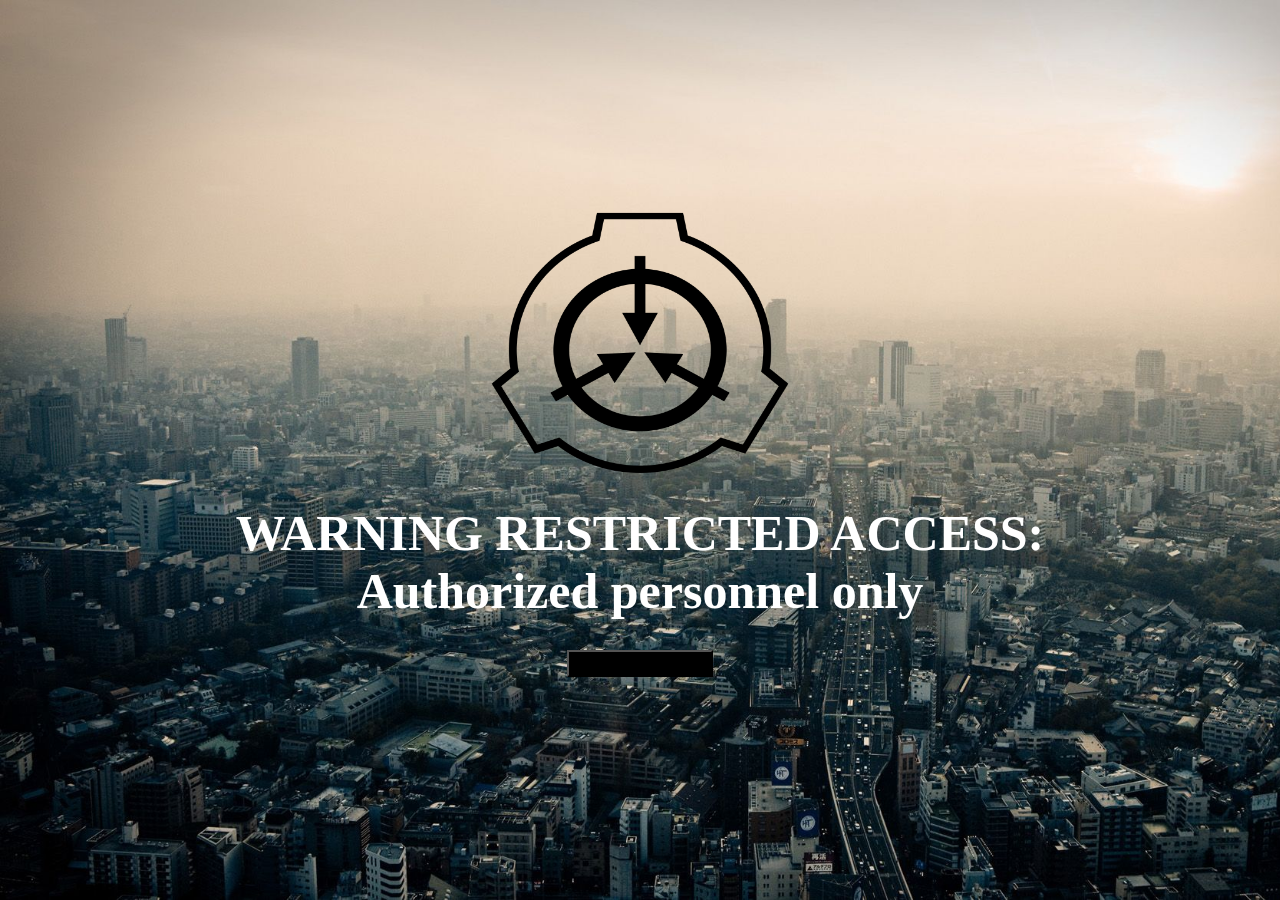
<file: index.html>
<!DOCTYPE html>
<html lang="en">
  <head>
    <meta charset="utf-8" />
    <meta name="viewport" content="width=device-width, initial-scale=1" />
    <title>SCP Foundation</title>
    <link
      href="https://cdn.jsdelivr.net/npm/bootstrap@5.2.0/dist/css/bootstrap.min.css"
      rel="stylesheet"
      integrity="sha384-gH2yIJqKdNHPEq0n4Mqa/HGKIhSkIHeL5AyhkYV8i59U5AR6csBvApHHNl/vI1Bx"
      crossorigin="anonymous"
    />
    <link rel="stylesheet" href="index.css" />
  </head>
  <body>
    <div>
      <div id="box-2">
        <img
          data-aos="fade"
          data-aos-duration="2500"
          data-aos-delay="700"
          id="logoimage1"
          class="img-fluid disablehover"
          src="assets/img/SCP_Foundation_(emblem).svg.png"
          width="298"
          height="300"
          alt="SCP Foundation"
        />
        <h1
          data-aos="fade"
          data-aos-duration="2000"
          data-aos-delay="1300"
          id="heading-1"
        >
          WARNING RESTRICTED ACCESS:<br />
        </h1>
        <h1
          data-aos="fade"
          data-aos-duration="2000"
          data-aos-delay="1300"
          id="heading-2"
        >
          Authorized personnel only<br />
        </h1>
        <a href="database.html"
          ><button
            class="etn-btn"
            id="button1"
            type="button"
            data-aos="fade"
            data-aos-duration="2500"
            data-aos-delay="2000"
          >
            <span><strong>Unlock Access</strong></span>
          </button></a
        >
      </div>
    </div>
    <script
      src="https://cdn.jsdelivr.net/npm/bootstrap@5.2.0/dist/js/bootstrap.bundle.min.js"
      integrity="sha384-A3rJD856KowSb7dwlZdYEkO39Gagi7vIsF0jrRAoQmDKKtQBHUuLZ9AsSv4jD4Xa"
      crossorigin="anonymous"
    ></script>
    <script src="index.js"></script>
  </body>
</html>
</file>
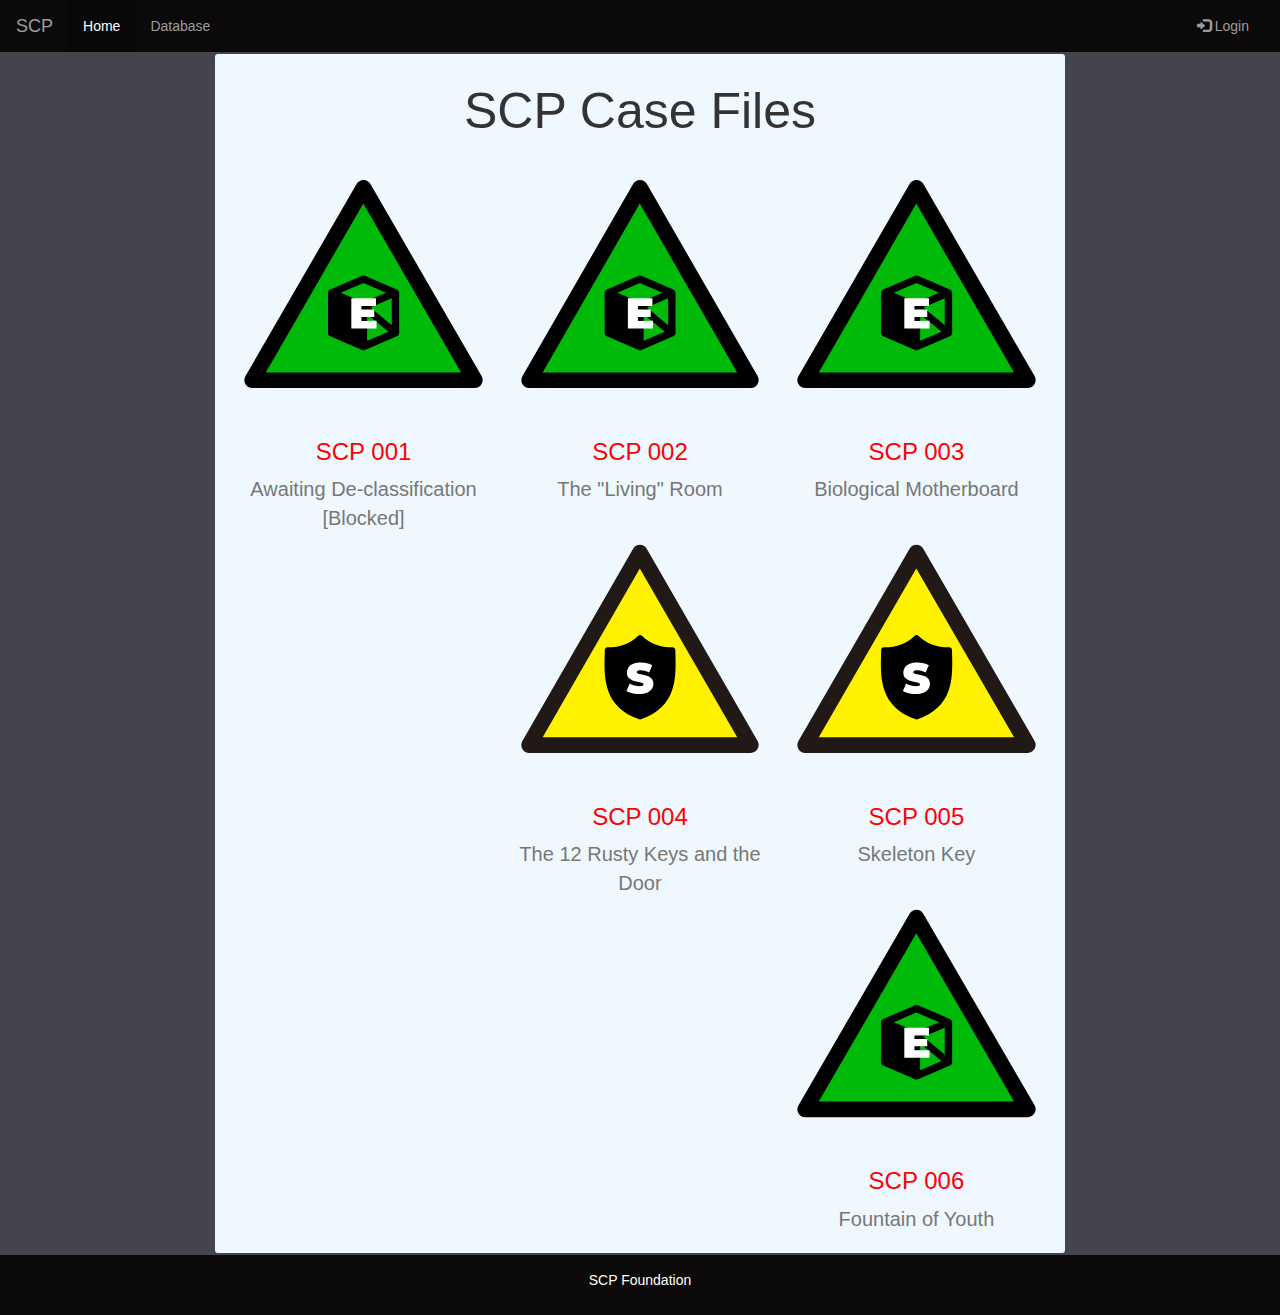
<file: database.html>
<!DOCTYPE html>
<html lang="en">
  <head>
    <meta charset="utf-8" />
    <meta name="viewport" content="width=device-width, initial-scale=1" />
    <link
      rel="stylesheet"
      href="https://maxcdn.bootstrapcdn.com/bootstrap/3.4.1/css/bootstrap.min.css"
    />

    <link rel="stylesheet" href="css/style.css" />
    <title>Database - SCP Foundation</title>
  </head>
  <body>
    <nav class="navbar navbar-inverse">
      <div class="container-fluid">
        <div class="navbar-header">
          <button
            type="button"
            class="navbar-toggle"
            data-toggle="collapse"
            data-target="#myNavbar"
            type=""
            title="Toggle navigation"
          >
            <span class="icon-bar"></span>
            <span class="icon-bar"></span>
            <span class="icon-bar"></span>
          </button>
          <a class="navbar-brand" href="#">SCP</a>
        </div>
        <div class="collapse navbar-collapse" id="myNavbar">
          <ul class="nav navbar-nav">
            <li class="active"><a href="#">Home</a></li>
            <li>
              <a
                href="database.html"
                class="dropdown-toggle"
                data-toggle="dropdown"
                >Database</a
              >
              <ul class="dropdown-menu ddm">
                <li><a href="database.html">Database</a></li>
                <li><a href="#">scp-001</a></li>
                <li><a href="scp-002.html">scp-002</a></li>
                <li><a href="scp-003.html">scp-003</a></li>
                <li><a href="scp-004.html">scp-004</a></li>
                <li><a href="scp-005.html">scp-005</a></li>
                <li><a href="scp-006.html">scp-006</a></li>
              </ul>
            </li>
          </ul>
          <ul class="nav navbar-nav navbar-right">
            <li>
              <a href="#"
                ><span class="glyphicon glyphicon-log-in"></span> Login</a
              >
            </li>
          </ul>
        </div>
      </div>
    </nav>

    <div class="container-fluid text-center">
      <div class="row content">
        <div class="col-sm-2 sidenav hidden-xs"></div>
        <div class="col-sm-8 text-center">
          <h1 class="text-center casefile">SCP Case Files</h1>

          <div class="col-md-6 col-lg-4">
            <div class="card border-0">
              <a href="#"
                ><img
                  class="card-img-top scale-on-hover"
                  src="images/euclid.svg"
                  alt="euclid"
              /></a>
              <div class="card-body">
                <h3><a href="#">SCP 001</a></h3>
                <p class="text-muted card-text">
                  Awaiting De-classification [Blocked]
                </p>
              </div>
            </div>
          </div>
          <div class="col-md-6 col-lg-4">
            <div class="card border-0">
              <a href="scp-002.html"
                ><img
                  class="card-img-top scale-on-hover"
                  src="images/euclid.svg"
                  alt="euclid"
              /></a>
              <div class="card-body">
                <h3><a href="scp-002.html">SCP 002</a></h3>
                <p class="text-muted card-text">The "Living" Room</p>
              </div>
            </div>
          </div>
          <div class="col-md-6 col-lg-4">
            <div class="card border-0">
              <a href="scp-003.html"
                ><img
                  class="card-img-top scale-on-hover"
                  src="images/euclid.svg"
                  alt="euclid"
              /></a>
              <div class="card-body">
                <h3><a href="scp-003.html">SCP 003</a></h3>
                <p class="text-muted card-text">Biological Motherboard</p>
              </div>
            </div>
          </div>
          <div class="col-md-6 col-lg-4">
            <div class="card border-0">
              <a href="scp-004.html"
                ><img
                  class="card-img-top scale-on-hover"
                  src="images/safe.svg"
                  alt="Safe"
              /></a>
              <div class="card-body">
                <h3><a href="scp-004.html">SCP 004</a></h3>
                <p class="text-muted card-text">
                  The 12 Rusty Keys and the Door
                </p>
              </div>
            </div>
          </div>
          <div class="col-md-6 col-lg-4">
            <div class="card border-0">
              <a href="scp-005.html"
                ><img
                  class="card-img-top scale-on-hover"
                  src="images/safe.svg"
                  alt="Safe"
              /></a>
              <div class="card-body">
                <h3><a href="scp-005.html">SCP 005</a></h3>
                <p class="text-muted card-text">Skeleton Key</p>
              </div>
            </div>
          </div>
          <div class="col-md-6 col-lg-4">
            <div class="card border-0">
              <a href="scp-006.html"
                ><img
                  class="card-img-top scale-on-hover"
                  src="images/euclid.svg"
                  alt="euclid"
              /></a>
              <div class="card-body">
                <h3><a href="scp-006.html">SCP 006</a></h3>
                <p class="text-muted card-text">Fountain of Youth</p>
              </div>
            </div>
          </div>
        </div>

        <div class="col-sm-2 sidenav hidden-xs sidetext"></div>
      </div>
    </div>

    <footer class="container-fluid text-center">
      <p>SCP Foundation</p>
    </footer>
    <script src="https://ajax.googleapis.com/ajax/libs/jquery/3.6.0/jquery.min.js"></script>
    <script src="https://maxcdn.bootstrapcdn.com/bootstrap/3.4.1/js/bootstrap.min.js"></script>
  </body>
</html>
</file>
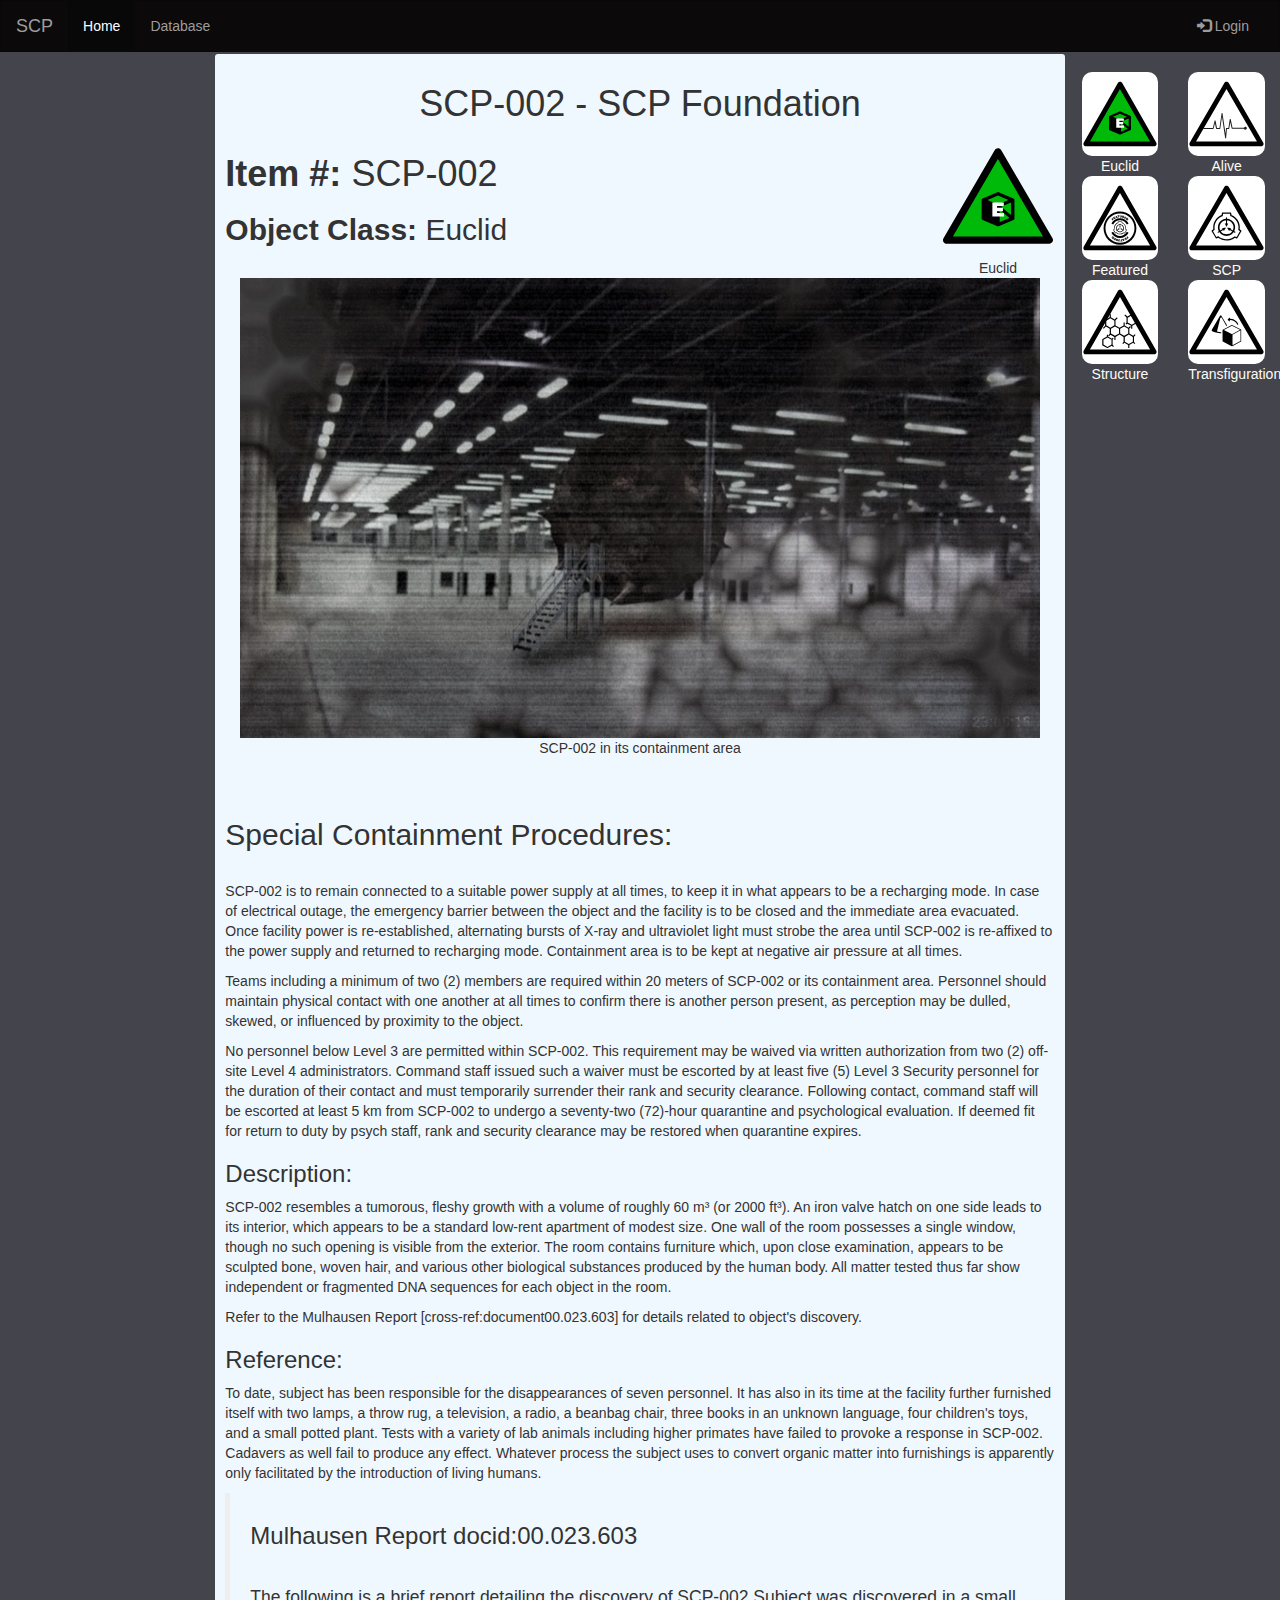
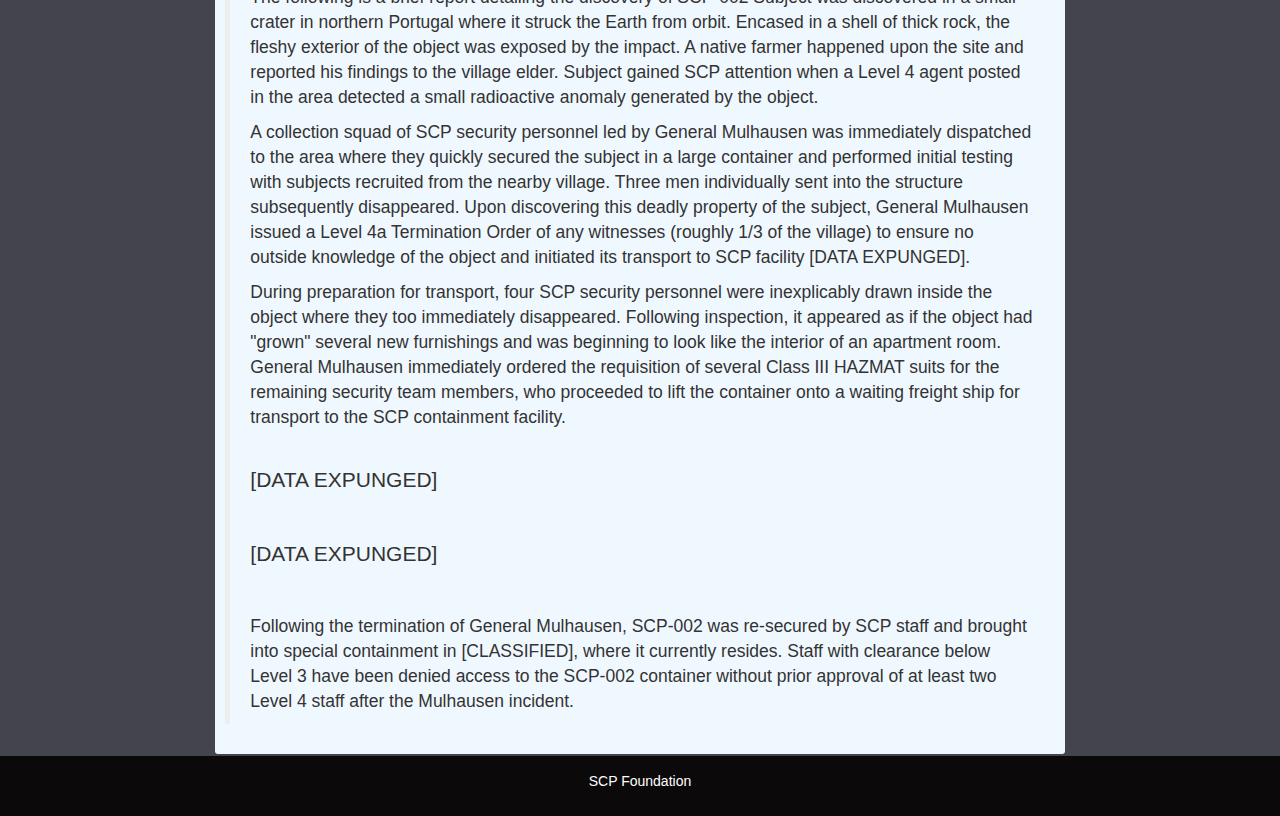
<file: scp-002.html>
<!DOCTYPE html>
<html lang="en">
  <head>
    <meta charset="utf-8" />
    <meta name="viewport" content="width=device-width, initial-scale=1" />

    <link
      rel="stylesheet"
      href="https://maxcdn.bootstrapcdn.com/bootstrap/3.4.1/css/bootstrap.min.css"
    />

    <link rel="stylesheet" href="css/style.css" />
    <title>SCP-002 - SCP Foundation</title>
  </head>
  <body>
    <nav class="navbar navbar-inverse">
      <div class="container-fluid">
        <div class="navbar-header">
          <button
            type="button"
            class="navbar-toggle"
            data-toggle="collapse"
            data-target="#myNavbar"
            type=""
            title="Toggle navigation"
          >
            <span class="icon-bar"></span>
            <span class="icon-bar"></span>
            <span class="icon-bar"></span>
          </button>
          <a class="navbar-brand" href="#">SCP</a>
        </div>
        <div class="collapse navbar-collapse" id="myNavbar">
          <ul class="nav navbar-nav">
            <li class="active"><a href="#">Home</a></li>
            <li>
              <a
                href="database.html"
                class="dropdown-toggle"
                data-toggle="dropdown"
                >Database</a
              >
              <ul class="dropdown-menu ddm">
                <li><a href="database.html">Database</a></li>
                <li><a href="#">scp-001</a></li>
                <li><a href="scp-002.html">scp-002</a></li>
                <li><a href="scp-003.html">scp-003</a></li>
                <li><a href="scp-004.html">scp-004</a></li>
                <li><a href="scp-005.html">scp-005</a></li>
                <li><a href="scp-006.html">scp-006</a></li>
              </ul>
            </li>
          </ul>
          <ul class="nav navbar-nav navbar-right">
            <li>
              <a href="#"
                ><span class="glyphicon glyphicon-log-in"></span> Login</a
              >
            </li>
          </ul>
        </div>
      </div>
    </nav>

    <div class="container-fluid text-center">
      <div class="row content">
        <div class="col-sm-2 sidenav hidden-xs"></div>
        <div class="col-sm-8 text-left">
          <h1 class="text-center">SCP-002 - SCP Foundation</h1>
          <div class="row">
            <div class="col-12 col-md-10">
              <h1><b>Item #: </b>SCP-002</h1>
              <h2><b>Object Class: </b>Euclid</h2>
            </div>
            <div class="col-6 col-md-2 text-center hidden-xs">
              <img
                src="images/euclid.svg"
                alt="Euclid"
                class="rounded float-sm-end"
              />Euclid
            </div>
          </div>

          <figure class="figure">
            <img
              src="images/800px-SCP002.jpg"
              alt="SCP-002"
              class="img-responsive center-block"
            />
            <figcaption class="figure-caption">
              SCP-002 in its containment area
            </figcaption>
          </figure>
          <br />
          <br />
          <h2>Special Containment Procedures:</h2>
          <br />
          <p>
            SCP-002 is to remain connected to a suitable power supply at all
            times, to keep it in what appears to be a recharging mode. In case
            of electrical outage, the emergency barrier between the object and
            the facility is to be closed and the immediate area evacuated. Once
            facility power is re-established, alternating bursts of X-ray and
            ultraviolet light must strobe the area until SCP-002 is re-affixed
            to the power supply and returned to recharging mode. Containment
            area is to be kept at negative air pressure at all times.
          </p>
          <p>
            Teams including a minimum of two (2) members are required within 20
            meters of SCP-002 or its containment area. Personnel should maintain
            physical contact with one another at all times to confirm there is
            another person present, as perception may be dulled, skewed, or
            influenced by proximity to the object.
          </p>
          <p>
            No personnel below Level 3 are permitted within SCP-002. This
            requirement may be waived via written authorization from two (2)
            off-site Level 4 administrators. Command staff issued such a waiver
            must be escorted by at least five (5) Level 3 Security personnel for
            the duration of their contact and must temporarily surrender their
            rank and security clearance. Following contact, command staff will
            be escorted at least 5 km from SCP-002 to undergo a seventy-two
            (72)-hour quarantine and psychological evaluation. If deemed fit for
            return to duty by psych staff, rank and security clearance may be
            restored when quarantine expires.
          </p>
          <h3>Description:</h3>
          <p>
            SCP-002 resembles a tumorous, fleshy growth with a volume of roughly
            60 m³ (or 2000 ft³). An iron valve hatch on one side leads to its
            interior, which appears to be a standard low-rent apartment of
            modest size. One wall of the room possesses a single window, though
            no such opening is visible from the exterior. The room contains
            furniture which, upon close examination, appears to be sculpted
            bone, woven hair, and various other biological substances produced
            by the human body. All matter tested thus far show independent or
            fragmented DNA sequences for each object in the room.
          </p>
          <p>
            Refer to the Mulhausen Report [cross-ref:document00.023.603] for
            details related to object's discovery.
          </p>
          <h3>Reference:</h3>
          <p>
            To date, subject has been responsible for the disappearances of
            seven personnel. It has also in its time at the facility further
            furnished itself with two lamps, a throw rug, a television, a radio,
            a beanbag chair, three books in an unknown language, four children's
            toys, and a small potted plant. Tests with a variety of lab animals
            including higher primates have failed to provoke a response in
            SCP-002. Cadavers as well fail to produce any effect. Whatever
            process the subject uses to convert organic matter into furnishings
            is apparently only facilitated by the introduction of living humans.
          </p>
          <blockquote class="blockquote bqbg">
            <h3 class="display-6">Mulhausen Report docid:00.023.603</h3>
            <br />
            <p>
              The following is a brief report detailing the discovery of SCP-002
              Subject was discovered in a small crater in northern Portugal
              where it struck the Earth from orbit. Encased in a shell of thick
              rock, the fleshy exterior of the object was exposed by the impact.
              A native farmer happened upon the site and reported his findings
              to the village elder. Subject gained SCP attention when a Level 4
              agent posted in the area detected a small radioactive anomaly
              generated by the object.
            </p>

            <p>
              A collection squad of SCP security personnel led by General
              Mulhausen was immediately dispatched to the area where they
              quickly secured the subject in a large container and performed
              initial testing with subjects recruited from the nearby village.
              Three men individually sent into the structure subsequently
              disappeared. Upon discovering this deadly property of the subject,
              General Mulhausen issued a Level 4a Termination Order of any
              witnesses (roughly 1/3 of the village) to ensure no outside
              knowledge of the object and initiated its transport to SCP
              facility [DATA EXPUNGED].
            </p>

            <p>
              During preparation for transport, four SCP security personnel were
              inexplicably drawn inside the object where they too immediately
              disappeared. Following inspection, it appeared as if the object
              had "grown" several new furnishings and was beginning to look like
              the interior of an apartment room. General Mulhausen immediately
              ordered the requisition of several Class III HAZMAT suits for the
              remaining security team members, who proceeded to lift the
              container onto a waiting freight ship for transport to the SCP
              containment facility.
            </p>
            <br />
            <p class="lead">[DATA EXPUNGED]</p>
            <br />
            <p class="lead">[DATA EXPUNGED]</p>
            <br />
            <p>
              Following the termination of General Mulhausen, SCP-002 was
              re-secured by SCP staff and brought into special containment in
              [CLASSIFIED], where it currently resides. Staff with clearance
              below Level 3 have been denied access to the SCP-002 container
              without prior approval of at least two Level 4 staff after the
              Mulhausen incident.
            </p>
          </blockquote>
        </div>
        <div class="col-sm-2 sidenav hidden-xs sidetext">
          <div class="row rowbg">
            <div class="col-md-6 col-6">
              <img
                src="images/euclid.svg"
                class="w-100 img-fluid"
                alt="euclid"
              />Euclid
            </div>
            <div class="col-md-6 col-6">
              <img
                src="images/alive.svg"
                alt="alive"
                class="w-100 img-fluid"
              />Alive
            </div>
          </div>
          <div class="row rowbg">
            <div class="col-md-6 col-6">
              <img
                src="images/featured.svg"
                alt="featured"
                class="w-100"
              />Featured
            </div>
            <div class="col-md-6 col-6">
              <img src="images/scp.svg" alt="scp" class="w-100" />SCP
            </div>
          </div>
          <div class="row rowbg">
            <div class="col-md-6 col-6">
              <img
                src="images/structure.svg"
                alt="structure"
                class="w-100"
              />Structure
            </div>
            <div class="col-md-6 col-6">
              <img
                src="images/transfiguration.svg"
                alt="transfiguration"
                class="w-100"
              />
              Transfiguration
            </div>
          </div>
        </div>
      </div>
    </div>
    <footer class="container-fluid text-center w-100">
      <p>SCP Foundation</p>
    </footer>
    <script src="https://ajax.googleapis.com/ajax/libs/jquery/3.6.0/jquery.min.js"></script>
    <script src="https://maxcdn.bootstrapcdn.com/bootstrap/3.4.1/js/bootstrap.min.js"></script>
  </body>
</html>
</file>
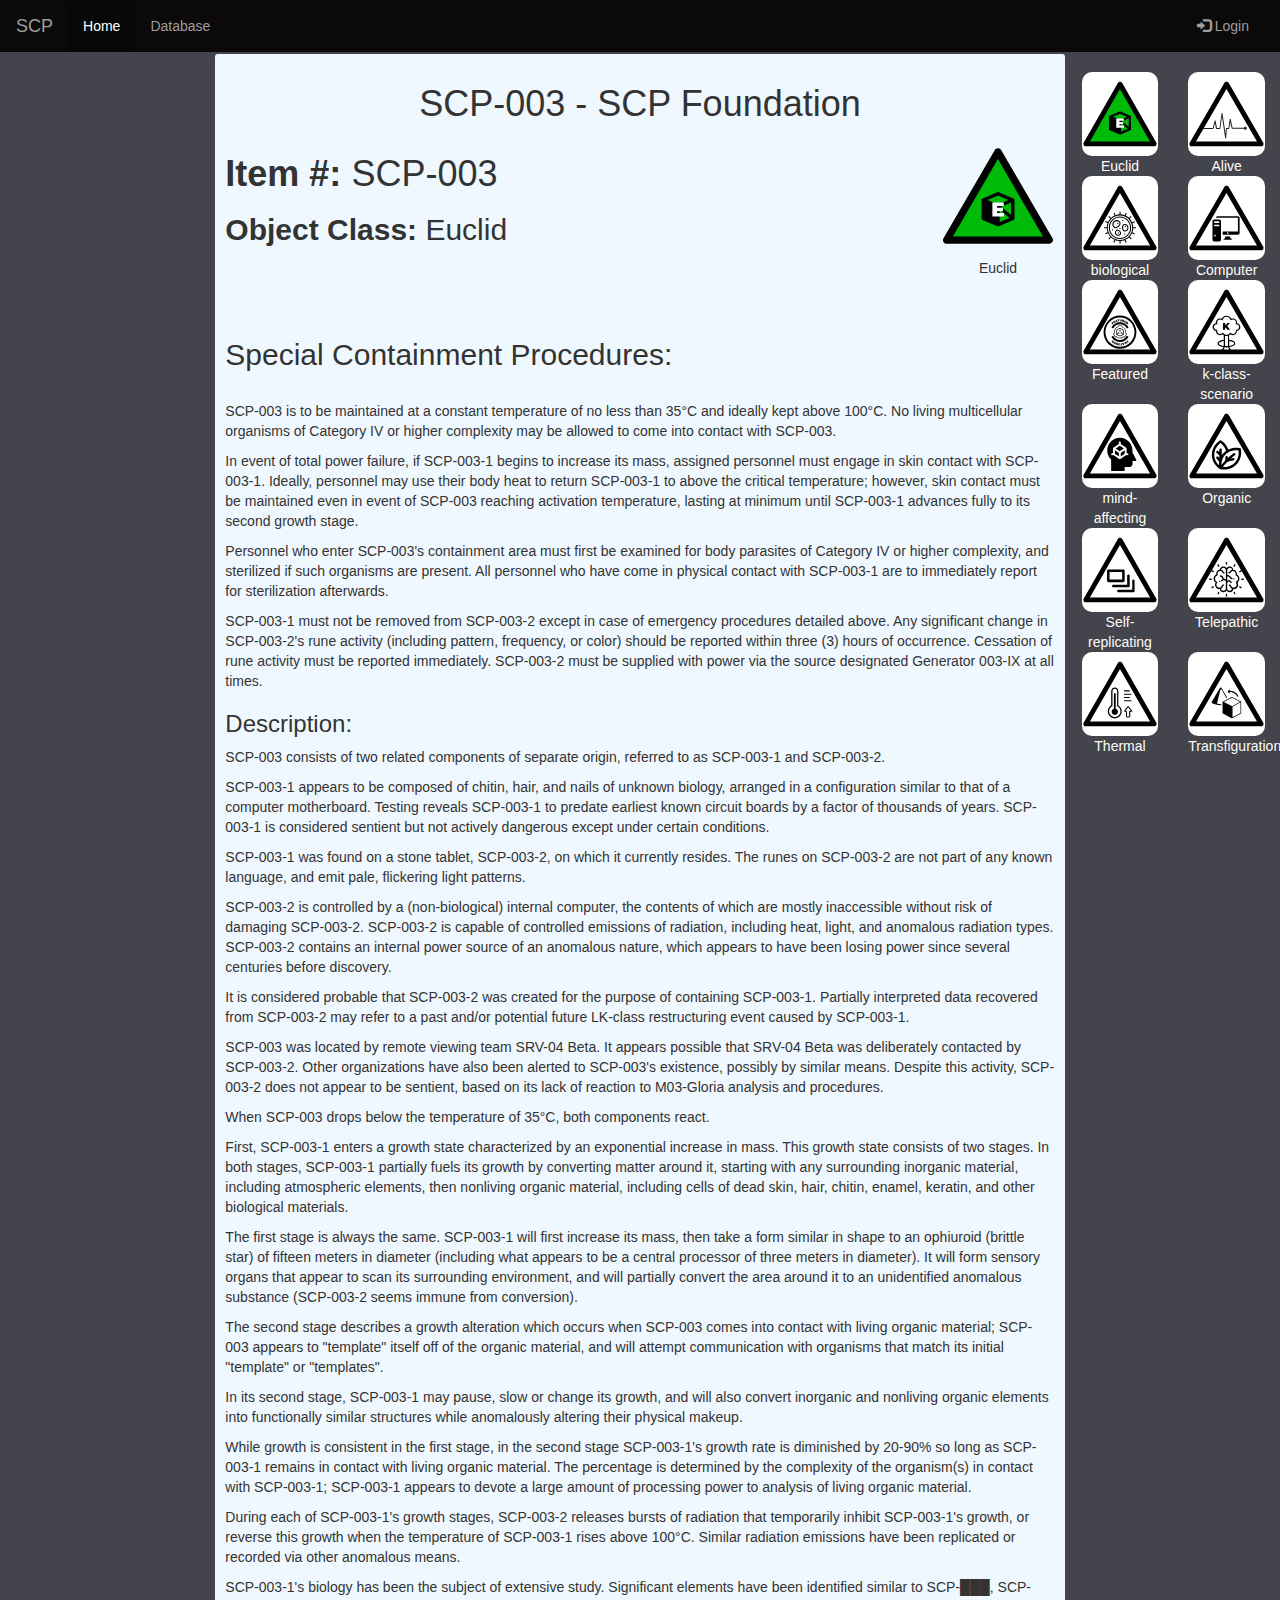
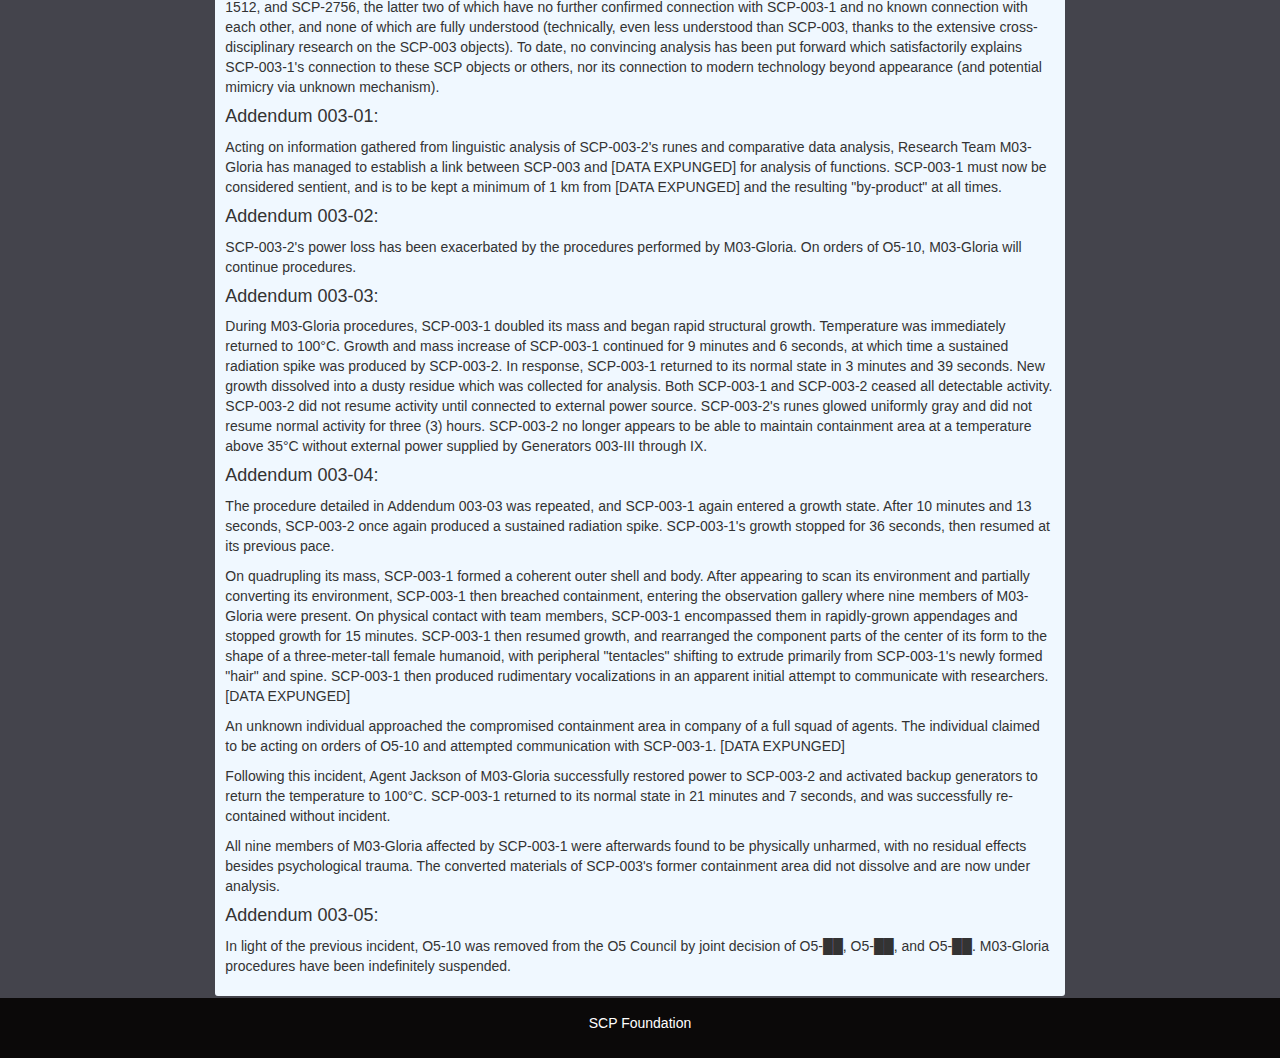
<file: scp-003.html>
<!DOCTYPE html>
<html lang="en">
  <head>
    <meta charset="utf-8" />
    <meta name="viewport" content="width=device-width, initial-scale=1" />

    <link
      rel="stylesheet"
      href="https://maxcdn.bootstrapcdn.com/bootstrap/3.4.1/css/bootstrap.min.css"
    />

    <link rel="stylesheet" href="css/style.css" />
    <title>SCP-003 - SCP Foundation</title>
  </head>
  <body>
    <nav class="navbar navbar-inverse">
      <div class="container-fluid">
        <div class="navbar-header">
          <button
            type="button"
            class="navbar-toggle"
            data-toggle="collapse"
            data-target="#myNavbar"
            type=""
            title="Toggle navigation"
          >
            <span class="icon-bar"></span>
            <span class="icon-bar"></span>
            <span class="icon-bar"></span>
          </button>
          <a class="navbar-brand" href="#">SCP</a>
        </div>
        <div class="collapse navbar-collapse" id="myNavbar">
          <ul class="nav navbar-nav">
            <li class="active"><a href="#">Home</a></li>
            <li>
              <a
                href="database.html"
                class="dropdown-toggle"
                data-toggle="dropdown"
                >Database</a
              >
              <ul class="dropdown-menu ddm">
                <li><a href="database.html">Database</a></li>
                <li><a href="#">scp-001</a></li>
                <li><a href="scp-002.html">scp-002</a></li>
                <li><a href="scp-003.html">scp-003</a></li>
                <li><a href="scp-004.html">scp-004</a></li>
                <li><a href="scp-005.html">scp-005</a></li>
                <li><a href="scp-006.html">scp-006</a></li>
              </ul>
            </li>
          </ul>
          <ul class="nav navbar-nav navbar-right">
            <li>
              <a href="#"
                ><span class="glyphicon glyphicon-log-in"></span> Login</a
              >
            </li>
          </ul>
        </div>
      </div>
    </nav>

    <div class="container-fluid text-center">
      <div class="row content">
        <div class="col-sm-2 sidenav hidden-xs"></div>
        <div class="col-sm-8 text-left">
          <h1 class="text-center">SCP-003 - SCP Foundation</h1>
          <div class="row">
            <div class="col-12 col-md-10">
              <h1><b>Item #: </b>SCP-003</h1>
              <h2><b>Object Class: </b>Euclid</h2>
            </div>
            <div class="col-6 col-md-2 text-center hidden-xs">
              <img
                src="images/euclid.svg"
                alt="euclid"
                class="rounded float-sm-end"
              />Euclid
            </div>
          </div>
          <br />
          <br />
          <h2>Special Containment Procedures:</h2>
          <br />
          <p>
            SCP-003 is to be maintained at a constant temperature of no less
            than 35°C and ideally kept above 100°C. No living multicellular
            organisms of Category IV or higher complexity may be allowed to come
            into contact with SCP-003.
          </p>
          <p>
            In event of total power failure, if SCP-003-1 begins to increase its
            mass, assigned personnel must engage in skin contact with SCP-003-1.
            Ideally, personnel may use their body heat to return SCP-003-1 to
            above the critical temperature; however, skin contact must be
            maintained even in event of SCP-003 reaching activation temperature,
            lasting at minimum until SCP-003-1 advances fully to its second
            growth stage.
          </p>
          <p>
            Personnel who enter SCP-003's containment area must first be
            examined for body parasites of Category IV or higher complexity, and
            sterilized if such organisms are present. All personnel who have
            come in physical contact with SCP-003-1 are to immediately report
            for sterilization afterwards.
          </p>
          <p>
            SCP-003-1 must not be removed from SCP-003-2 except in case of
            emergency procedures detailed above. Any significant change in
            SCP-003-2's rune activity (including pattern, frequency, or color)
            should be reported within three (3) hours of occurrence. Cessation
            of rune activity must be reported immediately. SCP-003-2 must be
            supplied with power via the source designated Generator 003-IX at
            all times.
          </p>
          <h3>Description:</h3>
          <p>
            SCP-003 consists of two related components of separate origin,
            referred to as SCP-003-1 and SCP-003-2.
          </p>
          <p>
            SCP-003-1 appears to be composed of chitin, hair, and nails of
            unknown biology, arranged in a configuration similar to that of a
            computer motherboard. Testing reveals SCP-003-1 to predate earliest
            known circuit boards by a factor of thousands of years. SCP-003-1 is
            considered sentient but not actively dangerous except under certain
            conditions.
          </p>
          <p>
            SCP-003-1 was found on a stone tablet, SCP-003-2, on which it
            currently resides. The runes on SCP-003-2 are not part of any known
            language, and emit pale, flickering light patterns.
          </p>
          <p>
            SCP-003-2 is controlled by a (non-biological) internal computer, the
            contents of which are mostly inaccessible without risk of damaging
            SCP-003-2. SCP-003-2 is capable of controlled emissions of
            radiation, including heat, light, and anomalous radiation types.
            SCP-003-2 contains an internal power source of an anomalous nature,
            which appears to have been losing power since several centuries
            before discovery.
          </p>
          <p>
            It is considered probable that SCP-003-2 was created for the purpose
            of containing SCP-003-1. Partially interpreted data recovered from
            SCP-003-2 may refer to a past and/or potential future LK-class
            restructuring event caused by SCP-003-1.
          </p>
          <p>
            SCP-003 was located by remote viewing team SRV-04 Beta. It appears
            possible that SRV-04 Beta was deliberately contacted by SCP-003-2.
            Other organizations have also been alerted to SCP-003's existence,
            possibly by similar means. Despite this activity, SCP-003-2 does not
            appear to be sentient, based on its lack of reaction to M03-Gloria
            analysis and procedures.
          </p>
          <p>
            When SCP-003 drops below the temperature of 35°C, both components
            react.
          </p>
          <p>
            First, SCP-003-1 enters a growth state characterized by an
            exponential increase in mass. This growth state consists of two
            stages. In both stages, SCP-003-1 partially fuels its growth by
            converting matter around it, starting with any surrounding inorganic
            material, including atmospheric elements, then nonliving organic
            material, including cells of dead skin, hair, chitin, enamel,
            keratin, and other biological materials.
          </p>
          <p>
            The first stage is always the same. SCP-003-1 will first increase
            its mass, then take a form similar in shape to an ophiuroid (brittle
            star) of fifteen meters in diameter (including what appears to be a
            central processor of three meters in diameter). It will form sensory
            organs that appear to scan its surrounding environment, and will
            partially convert the area around it to an unidentified anomalous
            substance (SCP-003-2 seems immune from conversion).
          </p>
          <p>
            The second stage describes a growth alteration which occurs when
            SCP-003 comes into contact with living organic material; SCP-003
            appears to "template" itself off of the organic material, and will
            attempt communication with organisms that match its initial
            "template" or "templates".
          </p>
          <p>
            In its second stage, SCP-003-1 may pause, slow or change its growth,
            and will also convert inorganic and nonliving organic elements into
            functionally similar structures while anomalously altering their
            physical makeup.
          </p>
          <p>
            While growth is consistent in the first stage, in the second stage
            SCP-003-1's growth rate is diminished by 20-90% so long as SCP-003-1
            remains in contact with living organic material. The percentage is
            determined by the complexity of the organism(s) in contact with
            SCP-003-1; SCP-003-1 appears to devote a large amount of processing
            power to analysis of living organic material.
          </p>
          <p>
            During each of SCP-003-1's growth stages, SCP-003-2 releases bursts
            of radiation that temporarily inhibit SCP-003-1's growth, or reverse
            this growth when the temperature of SCP-003-1 rises above 100°C.
            Similar radiation emissions have been replicated or recorded via
            other anomalous means.
          </p>
          <p>
            SCP-003-1's biology has been the subject of extensive study.
            Significant elements have been identified similar to SCP-███,
            SCP-1512, and SCP-2756, the latter two of which have no further
            confirmed connection with SCP-003-1 and no known connection with
            each other, and none of which are fully understood (technically,
            even less understood than SCP-003, thanks to the extensive
            cross-disciplinary research on the SCP-003 objects). To date, no
            convincing analysis has been put forward which satisfactorily
            explains SCP-003-1's connection to these SCP objects or others, nor
            its connection to modern technology beyond appearance (and potential
            mimicry via unknown mechanism).
          </p>
          <h4>Addendum 003-01:</h4>
          <p>
            Acting on information gathered from linguistic analysis of
            SCP-003-2's runes and comparative data analysis, Research Team
            M03-Gloria has managed to establish a link between SCP-003 and [DATA
            EXPUNGED] for analysis of functions. SCP-003-1 must now be
            considered sentient, and is to be kept a minimum of 1 km from [DATA
            EXPUNGED] and the resulting "by-product" at all times.
          </p>
          <h4>Addendum 003-02:</h4>
          <p>
            SCP-003-2's power loss has been exacerbated by the procedures
            performed by M03-Gloria. On orders of O5-10, M03-Gloria will
            continue procedures.
          </p>
          <h4>Addendum 003-03:</h4>
          <p>
            During M03-Gloria procedures, SCP-003-1 doubled its mass and began
            rapid structural growth. Temperature was immediately returned to
            100°C. Growth and mass increase of SCP-003-1 continued for 9 minutes
            and 6 seconds, at which time a sustained radiation spike was
            produced by SCP-003-2. In response, SCP-003-1 returned to its normal
            state in 3 minutes and 39 seconds. New growth dissolved into a dusty
            residue which was collected for analysis. Both SCP-003-1 and
            SCP-003-2 ceased all detectable activity. SCP-003-2 did not resume
            activity until connected to external power source. SCP-003-2's runes
            glowed uniformly gray and did not resume normal activity for three
            (3) hours. SCP-003-2 no longer appears to be able to maintain
            containment area at a temperature above 35°C without external power
            supplied by Generators 003-III through IX.
          </p>
          <h4>Addendum 003-04:</h4>
          <p>
            The procedure detailed in Addendum 003-03 was repeated, and
            SCP-003-1 again entered a growth state. After 10 minutes and 13
            seconds, SCP-003-2 once again produced a sustained radiation spike.
            SCP-003-1's growth stopped for 36 seconds, then resumed at its
            previous pace.
          </p>
          <p>
            On quadrupling its mass, SCP-003-1 formed a coherent outer shell and
            body. After appearing to scan its environment and partially
            converting its environment, SCP-003-1 then breached containment,
            entering the observation gallery where nine members of M03-Gloria
            were present. On physical contact with team members, SCP-003-1
            encompassed them in rapidly-grown appendages and stopped growth for
            15 minutes. SCP-003-1 then resumed growth, and rearranged the
            component parts of the center of its form to the shape of a
            three-meter-tall female humanoid, with peripheral "tentacles"
            shifting to extrude primarily from SCP-003-1's newly formed "hair"
            and spine. SCP-003-1 then produced rudimentary vocalizations in an
            apparent initial attempt to communicate with researchers. [DATA
            EXPUNGED]
          </p>
          <p>
            An unknown individual approached the compromised containment area in
            company of a full squad of agents. The individual claimed to be
            acting on orders of O5-10 and attempted communication with
            SCP-003-1. [DATA EXPUNGED]
          </p>
          <p>
            Following this incident, Agent Jackson of M03-Gloria successfully
            restored power to SCP-003-2 and activated backup generators to
            return the temperature to 100°C. SCP-003-1 returned to its normal
            state in 21 minutes and 7 seconds, and was successfully re-contained
            without incident.
          </p>
          <p>
            All nine members of M03-Gloria affected by SCP-003-1 were afterwards
            found to be physically unharmed, with no residual effects besides
            psychological trauma. The converted materials of SCP-003's former
            containment area did not dissolve and are now under analysis.
          </p>
          <h4>Addendum 003-05:</h4>
          <p>
            In light of the previous incident, O5-10 was removed from the O5
            Council by joint decision of O5-██, O5-██, and O5-██. M03-Gloria
            procedures have been indefinitely suspended.
          </p>
        </div>
        <div class="col-sm-2 sidenav hidden-xs sidetext">
          <div class="row rowbg">
            <div class="col-md-6 col-6">
              <img
                src="images/euclid.svg"
                class="w-100 img-fluid"
                alt="euclid"
              />Euclid
            </div>
            <div class="col-md-6 col-6">
              <img
                src="images/alive.svg"
                alt="alive"
                class="w-100 img-fluid"
              />Alive
            </div>
          </div>
          <div class="row rowbg">
            <div class="col-md-6 col-6">
              <img
                src="images/biological.svg"
                alt="biological"
                class="w-100"
              />biological
            </div>
            <div class="col-md-6 col-6">
              <img
                src="images/computer.svg"
                alt="Computer"
                class="w-100"
              />Computer
            </div>
          </div>
          <div class="row rowbg">
            <div class="col-md-6 col-6">
              <img
                src="images/featured.svg"
                alt="Featured"
                class="w-100"
              />Featured
            </div>
            <div class="col-md-6 col-6">
              <img
                src="images/k-class-scenario.svg"
                alt="k-class-scenario"
                class="w-100"
              />
              k-class-scenario
            </div>
          </div>
          <div class="row rowbg">
            <div class="col-md-6 col-6">
              <img
                src="images/mind-affecting.svg"
                alt="mind-affecting"
                class="w-100"
              />mind-affecting
            </div>
            <div class="col-md-6 col-6">
              <img src="images/organic.svg" alt="organic" class="w-100" />
              Organic
            </div>
          </div>
          <div class="row rowbg">
            <div class="col-md-6 col-6">
              <img
                src="images/self-replicating.svg"
                alt="self-replicating"
                class="w-100"
              />Self-replicating
            </div>
            <div class="col-md-6 col-6">
              <img src="images/telepathic.svg" alt="telepathic" class="w-100" />
              Telepathic
            </div>
          </div>
          <div class="row rowbg">
            <div class="col-md-6 col-6">
              <img
                src="images/thermal.svg"
                alt="thermal"
                class="w-100"
              />Thermal
            </div>
            <div class="col-md-6 col-6">
              <img
                src="images/transfiguration.svg"
                alt="transfiguration"
                class="w-100"
              />
              Transfiguration
            </div>
          </div>
        </div>
      </div>
    </div>

    <footer class="container-fluid text-center">
      <p>SCP Foundation</p>
    </footer>
    <script src="https://ajax.googleapis.com/ajax/libs/jquery/3.6.0/jquery.min.js"></script>
    <script src="https://maxcdn.bootstrapcdn.com/bootstrap/3.4.1/js/bootstrap.min.js"></script>
  </body>
</html>
</file>
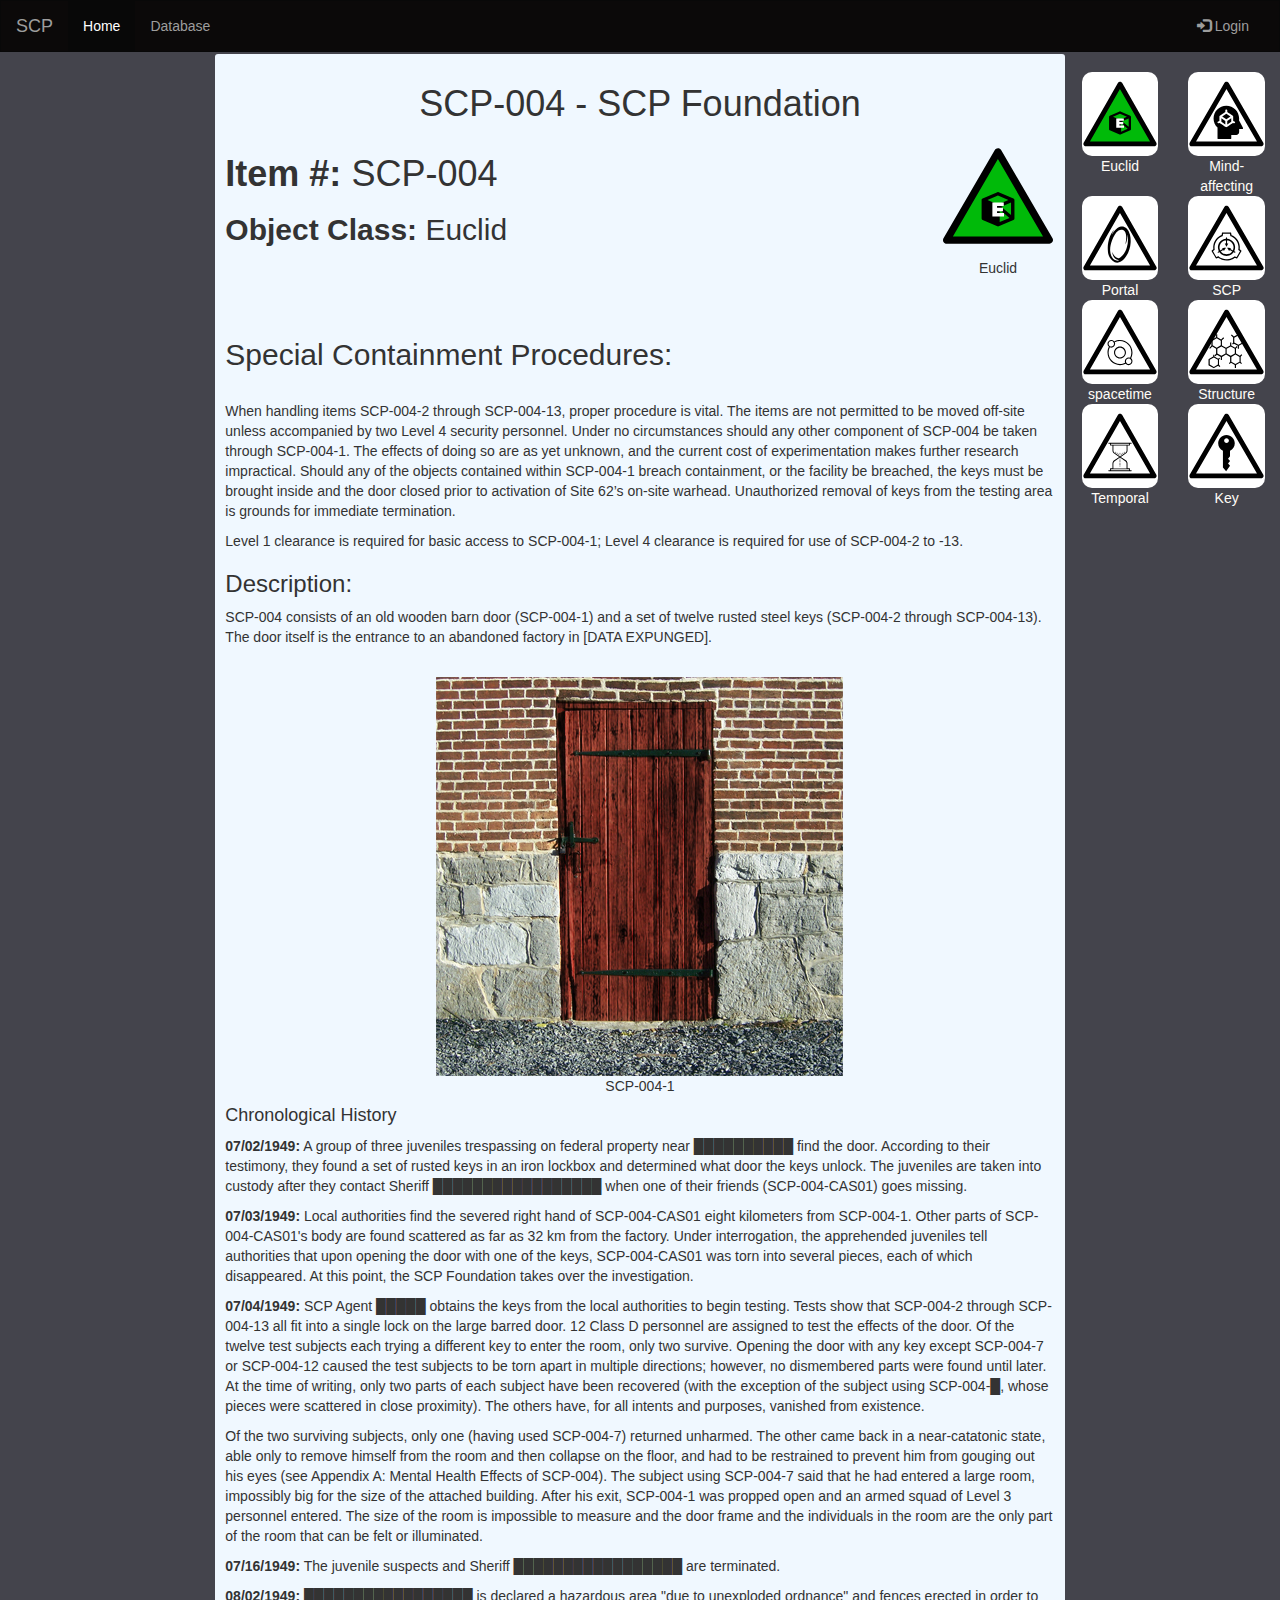
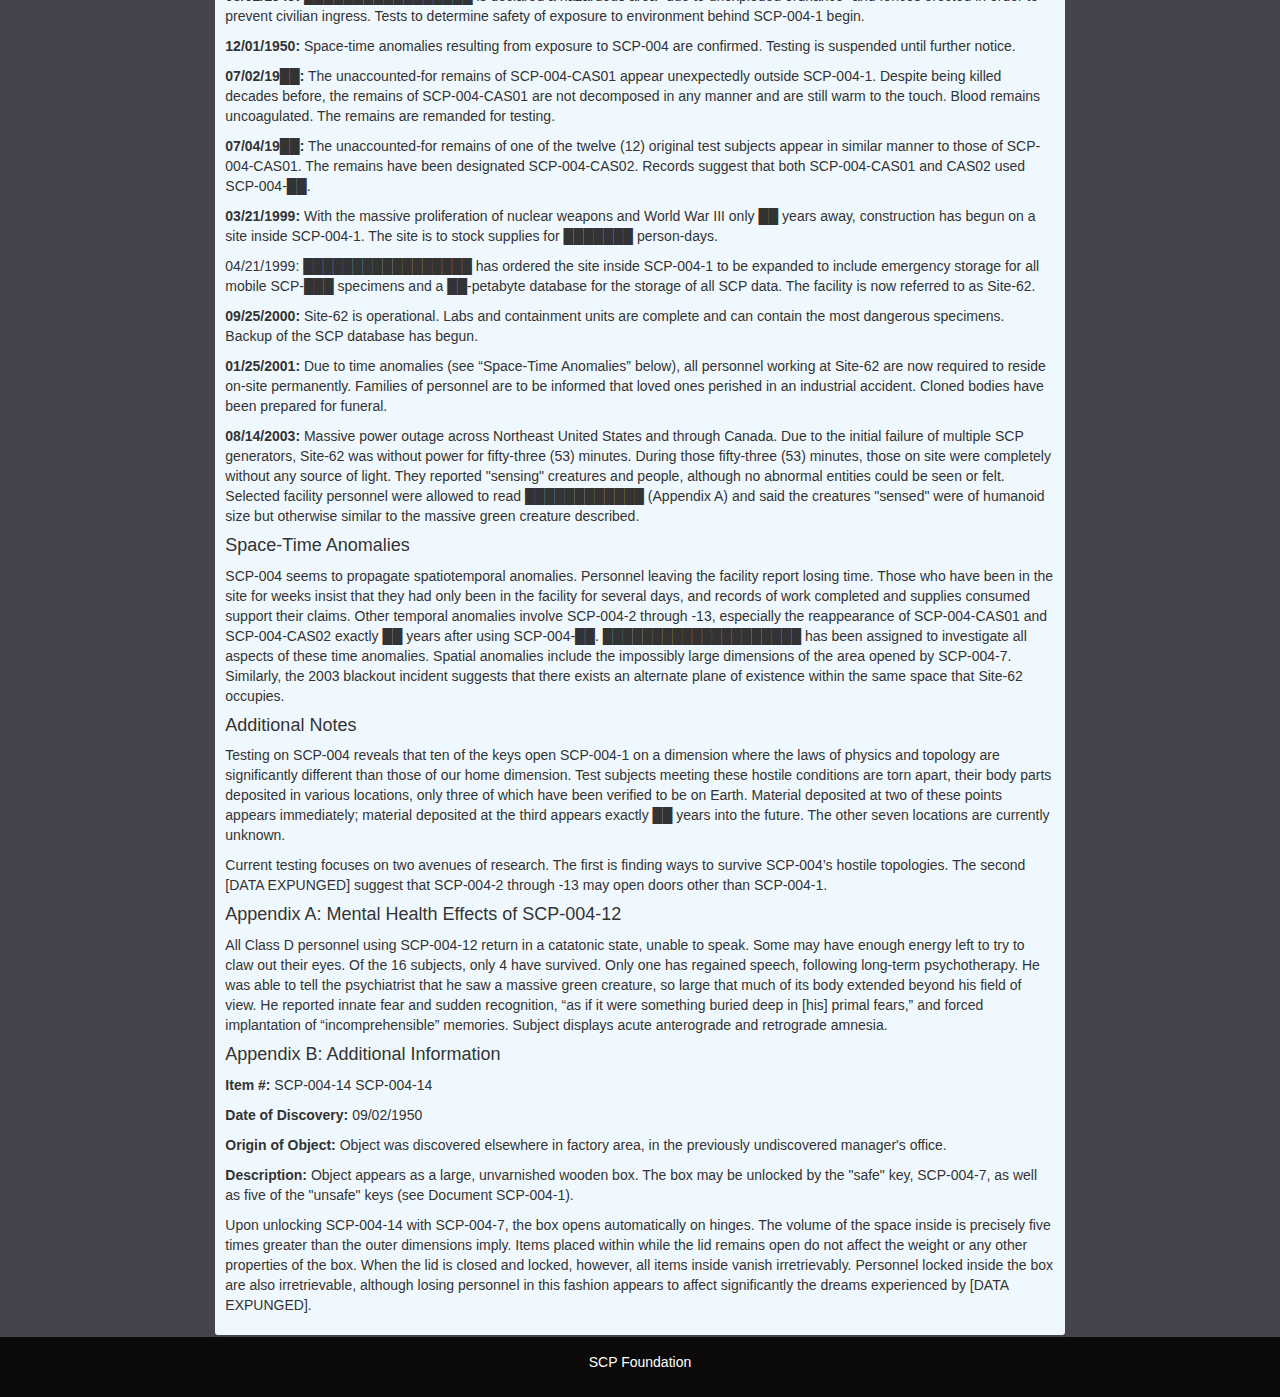
<file: scp-004.html>
<!DOCTYPE html>
<html lang="en">
  <head>
    <meta charset="utf-8" />
    <meta name="viewport" content="width=device-width, initial-scale=1" />
    <link
      rel="stylesheet"
      href="https://maxcdn.bootstrapcdn.com/bootstrap/3.4.1/css/bootstrap.min.css"
    />

    <link rel="stylesheet" href="css/style.css" />
    <title>SCP-004 - SCP Foundation</title>
  </head>
  <body>
    <nav class="navbar navbar-inverse">
      <div class="container-fluid">
        <div class="navbar-header">
          <button
            type="button"
            class="navbar-toggle"
            data-toggle="collapse"
            data-target="#myNavbar"
            type=""
            title="Toggle navigation"
          >
            <span class="icon-bar"></span>
            <span class="icon-bar"></span>
            <span class="icon-bar"></span>
          </button>
          <a class="navbar-brand" href="#">SCP</a>
        </div>
        <div class="collapse navbar-collapse" id="myNavbar">
          <ul class="nav navbar-nav">
            <li class="active"><a href="#">Home</a></li>
            <li>
              <a
                href="database.html"
                class="dropdown-toggle"
                data-toggle="dropdown"
                >Database</a
              >
              <ul class="dropdown-menu ddm">
                <li><a href="database.html">Database</a></li>
                <li><a href="#">scp-001</a></li>
                <li><a href="scp-002.html">scp-002</a></li>
                <li><a href="scp-003.html">scp-003</a></li>
                <li><a href="scp-004.html">scp-004</a></li>
                <li><a href="scp-005.html">scp-005</a></li>
                <li><a href="scp-006.html">scp-006</a></li>
              </ul>
            </li>
          </ul>
          <ul class="nav navbar-nav navbar-right">
            <li>
              <a href="#"
                ><span class="glyphicon glyphicon-log-in"></span> Login</a
              >
            </li>
          </ul>
        </div>
      </div>
    </nav>

    <div class="container-fluid text-center">
      <div class="row content">
        <div class="col-sm-2 sidenav hidden-xs"></div>
        <div class="col-sm-8 text-left">
          <h1 class="text-center">SCP-004 - SCP Foundation</h1>
          <div class="row">
            <div class="col-12 col-md-10">
              <h1><b>Item #: </b>SCP-004</h1>
              <h2><b>Object Class: </b>Euclid</h2>
            </div>
            <div class="col-6 col-md-2 text-center hidden-xs">
              <img
                src="images/euclid.svg"
                alt="euclid"
                class="rounded float-sm-end"
              />Euclid
            </div>
          </div>
          <br />
          <br />
          <h2>Special Containment Procedures:</h2>
          <br />
          <p>
            When handling items SCP-004-2 through SCP-004-13, proper procedure
            is vital. The items are not permitted to be moved off-site unless
            accompanied by two Level 4 security personnel. Under no
            circumstances should any other component of SCP-004 be taken through
            SCP-004-1. The effects of doing so are as yet unknown, and the
            current cost of experimentation makes further research impractical.
            Should any of the objects contained within SCP-004-1 breach
            containment, or the facility be breached, the keys must be brought
            inside and the door closed prior to activation of Site 62’s on-site
            warhead. Unauthorized removal of keys from the testing area is
            grounds for immediate termination.
          </p>
          <p>
            Level 1 clearance is required for basic access to SCP-004-1; Level 4
            clearance is required for use of SCP-004-2 to -13.
          </p>
          <h3>Description:</h3>
          <p>
            SCP-004 consists of an old wooden barn door (SCP-004-1) and a set of
            twelve rusted steel keys (SCP-004-2 through SCP-004-13). The door
            itself is the entrance to an abandoned factory in [DATA EXPUNGED].
          </p>
          <br />
          <figure class="figure">
            <img
              src="images/SCP004_door.jpg"
              alt="SCP-004 Door"
              class="img-responsive center-block"
            />
            <figcaption class="figure-caption">SCP-004-1</figcaption>
          </figure>
          <h4>Chronological History</h4>
          <p>
            <b>07/02/1949:</b> A group of three juveniles trespassing on federal
            property near ██████████ find the door. According to their
            testimony, they found a set of rusted keys in an iron lockbox and
            determined what door the keys unlock. The juveniles are taken into
            custody after they contact Sheriff █████████████████ when one of
            their friends (SCP-004-CAS01) goes missing.
          </p>
          <p>
            <b>07/03/1949:</b> Local authorities find the severed right hand of
            SCP-004-CAS01 eight kilometers from SCP-004-1. Other parts of
            SCP-004-CAS01's body are found scattered as far as 32 km from the
            factory. Under interrogation, the apprehended juveniles tell
            authorities that upon opening the door with one of the keys,
            SCP-004-CAS01 was torn into several pieces, each of which
            disappeared. At this point, the SCP Foundation takes over the
            investigation.
          </p>
          <p>
            <b>07/04/1949:</b> SCP Agent █████ obtains the keys from the local
            authorities to begin testing. Tests show that SCP-004-2 through
            SCP-004-13 all fit into a single lock on the large barred door. 12
            Class D personnel are assigned to test the effects of the door. Of
            the twelve test subjects each trying a different key to enter the
            room, only two survive. Opening the door with any key except
            SCP-004-7 or SCP-004-12 caused the test subjects to be torn apart in
            multiple directions; however, no dismembered parts were found until
            later. At the time of writing, only two parts of each subject have
            been recovered (with the exception of the subject using SCP-004-█,
            whose pieces were scattered in close proximity). The others have,
            for all intents and purposes, vanished from existence.
          </p>
          <p>
            Of the two surviving subjects, only one (having used SCP-004-7)
            returned unharmed. The other came back in a near-catatonic state,
            able only to remove himself from the room and then collapse on the
            floor, and had to be restrained to prevent him from gouging out his
            eyes (see Appendix A: Mental Health Effects of SCP-004). The subject
            using SCP-004-7 said that he had entered a large room, impossibly
            big for the size of the attached building. After his exit, SCP-004-1
            was propped open and an armed squad of Level 3 personnel entered.
            The size of the room is impossible to measure and the door frame and
            the individuals in the room are the only part of the room that can
            be felt or illuminated.
          </p>
          <p>
            <b>07/16/1949:</b> The juvenile suspects and Sheriff
            █████████████████ are terminated.
          </p>
          <p>
            <b>08/02/1949:</b> █████████████████ is declared a hazardous area
            "due to unexploded ordnance" and fences erected in order to prevent
            civilian ingress. Tests to determine safety of exposure to
            environment behind SCP-004-1 begin.
          </p>
          <p>
            <b>12/01/1950:</b> Space-time anomalies resulting from exposure to
            SCP-004 are confirmed. Testing is suspended until further notice.
          </p>
          <p>
            <b>07/02/19██:</b> The unaccounted-for remains of SCP-004-CAS01
            appear unexpectedly outside SCP-004-1. Despite being killed decades
            before, the remains of SCP-004-CAS01 are not decomposed in any
            manner and are still warm to the touch. Blood remains uncoagulated.
            The remains are remanded for testing.
          </p>
          <p>
            <b>07/04/19██:</b> The unaccounted-for remains of one of the twelve
            (12) original test subjects appear in similar manner to those of
            SCP-004-CAS01. The remains have been designated SCP-004-CAS02.
            Records suggest that both SCP-004-CAS01 and CAS02 used SCP-004-██.
          </p>
          <p>
            <b>03/21/1999:</b> With the massive proliferation of nuclear weapons
            and World War III only ██ years away, construction has begun on a
            site inside SCP-004-1. The site is to stock supplies for ███████
            person-days.
          </p>
          <p>
            04/21/1999: █████████████████ has ordered the site inside SCP-004-1
            to be expanded to include emergency storage for all mobile SCP-███
            specimens and a ██-petabyte database for the storage of all SCP
            data. The facility is now referred to as Site-62.
          </p>
          <p>
            <b>09/25/2000:</b> Site-62 is operational. Labs and containment
            units are complete and can contain the most dangerous specimens.
            Backup of the SCP database has begun.
          </p>
          <p>
            <b>01/25/2001:</b> Due to time anomalies (see “Space-Time Anomalies”
            below), all personnel working at Site-62 are now required to reside
            on-site permanently. Families of personnel are to be informed that
            loved ones perished in an industrial accident. Cloned bodies have
            been prepared for funeral.
          </p>
          <p>
            <b>08/14/2003:</b> Massive power outage across Northeast United
            States and through Canada. Due to the initial failure of multiple
            SCP generators, Site-62 was without power for fifty-three (53)
            minutes. During those fifty-three (53) minutes, those on site were
            completely without any source of light. They reported "sensing"
            creatures and people, although no abnormal entities could be seen or
            felt. Selected facility personnel were allowed to read ████████████
            (Appendix A) and said the creatures "sensed" were of humanoid size
            but otherwise similar to the massive green creature described.
          </p>
          <h4>Space-Time Anomalies</h4>
          <p>
            SCP-004 seems to propagate spatiotemporal anomalies. Personnel
            leaving the facility report losing time. Those who have been in the
            site for weeks insist that they had only been in the facility for
            several days, and records of work completed and supplies consumed
            support their claims. Other temporal anomalies involve SCP-004-2
            through -13, especially the reappearance of SCP-004-CAS01 and
            SCP-004-CAS02 exactly ██ years after using SCP-004-██.
            ████████████████████ has been assigned to investigate all aspects of
            these time anomalies. Spatial anomalies include the impossibly large
            dimensions of the area opened by SCP-004-7. Similarly, the 2003
            blackout incident suggests that there exists an alternate plane of
            existence within the same space that Site-62 occupies.
          </p>
          <h4>Additional Notes</h4>
          <p>
            Testing on SCP-004 reveals that ten of the keys open SCP-004-1 on a
            dimension where the laws of physics and topology are significantly
            different than those of our home dimension. Test subjects meeting
            these hostile conditions are torn apart, their body parts deposited
            in various locations, only three of which have been verified to be
            on Earth. Material deposited at two of these points appears
            immediately; material deposited at the third appears exactly ██
            years into the future. The other seven locations are currently
            unknown.
          </p>
          <p>
            Current testing focuses on two avenues of research. The first is
            finding ways to survive SCP-004’s hostile topologies. The second
            [DATA EXPUNGED] suggest that SCP-004-2 through -13 may open doors
            other than SCP-004-1.
          </p>
          <h4>Appendix A: Mental Health Effects of SCP-004-12</h4>
          <p>
            All Class D personnel using SCP-004-12 return in a catatonic state,
            unable to speak. Some may have enough energy left to try to claw out
            their eyes. Of the 16 subjects, only 4 have survived. Only one has
            regained speech, following long-term psychotherapy. He was able to
            tell the psychiatrist that he saw a massive green creature, so large
            that much of its body extended beyond his field of view. He reported
            innate fear and sudden recognition, “as if it were something buried
            deep in [his] primal fears,” and forced implantation of
            “incomprehensible” memories. Subject displays acute anterograde and
            retrograde amnesia.
          </p>
          <h4>Appendix B: Additional Information</h4>
          <p><b>Item #:</b> SCP-004-14 SCP-004-14</p>
          <p><b>Date of Discovery:</b> 09/02/1950</p>
          <p>
            <b>Origin of Object:</b> Object was discovered elsewhere in factory
            area, in the previously undiscovered manager's office.
          </p>
          <p>
            <b>Description:</b> Object appears as a large, unvarnished wooden
            box. The box may be unlocked by the "safe" key, SCP-004-7, as well
            as five of the "unsafe" keys (see Document SCP-004-1).
          </p>
          <p>
            Upon unlocking SCP-004-14 with SCP-004-7, the box opens
            automatically on hinges. The volume of the space inside is precisely
            five times greater than the outer dimensions imply. Items placed
            within while the lid remains open do not affect the weight or any
            other properties of the box. When the lid is closed and locked,
            however, all items inside vanish irretrievably. Personnel locked
            inside the box are also irretrievable, although losing personnel in
            this fashion appears to affect significantly the dreams experienced
            by [DATA EXPUNGED].
          </p>
        </div>
        <div class="col-sm-2 sidenav hidden-xs sidetext">
          <div class="row rowbg">
            <div class="col-md-6 col-6">
              <img
                src="images/euclid.svg"
                class="w-100 img-fluid"
                alt="euclid"
              />Euclid
            </div>
            <div class="col-md-6 col-6">
              <img
                src="images/mind-affecting.svg"
                alt="mind-affecting"
                class="w-100 img-fluid"
              />Mind-affecting
            </div>
          </div>
          <div class="row rowbg">
            <div class="col-md-6 col-6">
              <img src="images/portal.svg" alt="portal" class="w-100" />Portal
            </div>
            <div class="col-md-6 col-6">
              <img src="images/scp.svg" alt="scp" class="w-100" />SCP
            </div>
          </div>
          <div class="row rowbg">
            <div class="col-md-6 col-6">
              <img
                src="images/spacetime.svg"
                alt="spacetime"
                class="w-100"
              />spacetime
            </div>
            <div class="col-md-6 col-6">
              <img src="images/structure.svg" alt="structure" class="w-100" />
              Structure
            </div>
          </div>
          <div class="row rowbg">
            <div class="col-md-6 col-6">
              <img
                src="images/temporal.svg"
                alt="temporal"
                class="w-100"
              />Temporal
            </div>
            <div class="col-md-6 col-6">
              <img src="images/key.svg" alt="key" class="w-100" />
              Key
            </div>
          </div>
        </div>
      </div>
    </div>

    <footer class="container-fluid text-center">
      <p>SCP Foundation</p>
    </footer>
    <script src="https://ajax.googleapis.com/ajax/libs/jquery/3.6.0/jquery.min.js"></script>
    <script src="https://maxcdn.bootstrapcdn.com/bootstrap/3.4.1/js/bootstrap.min.js"></script>
  </body>
</html>
</file>
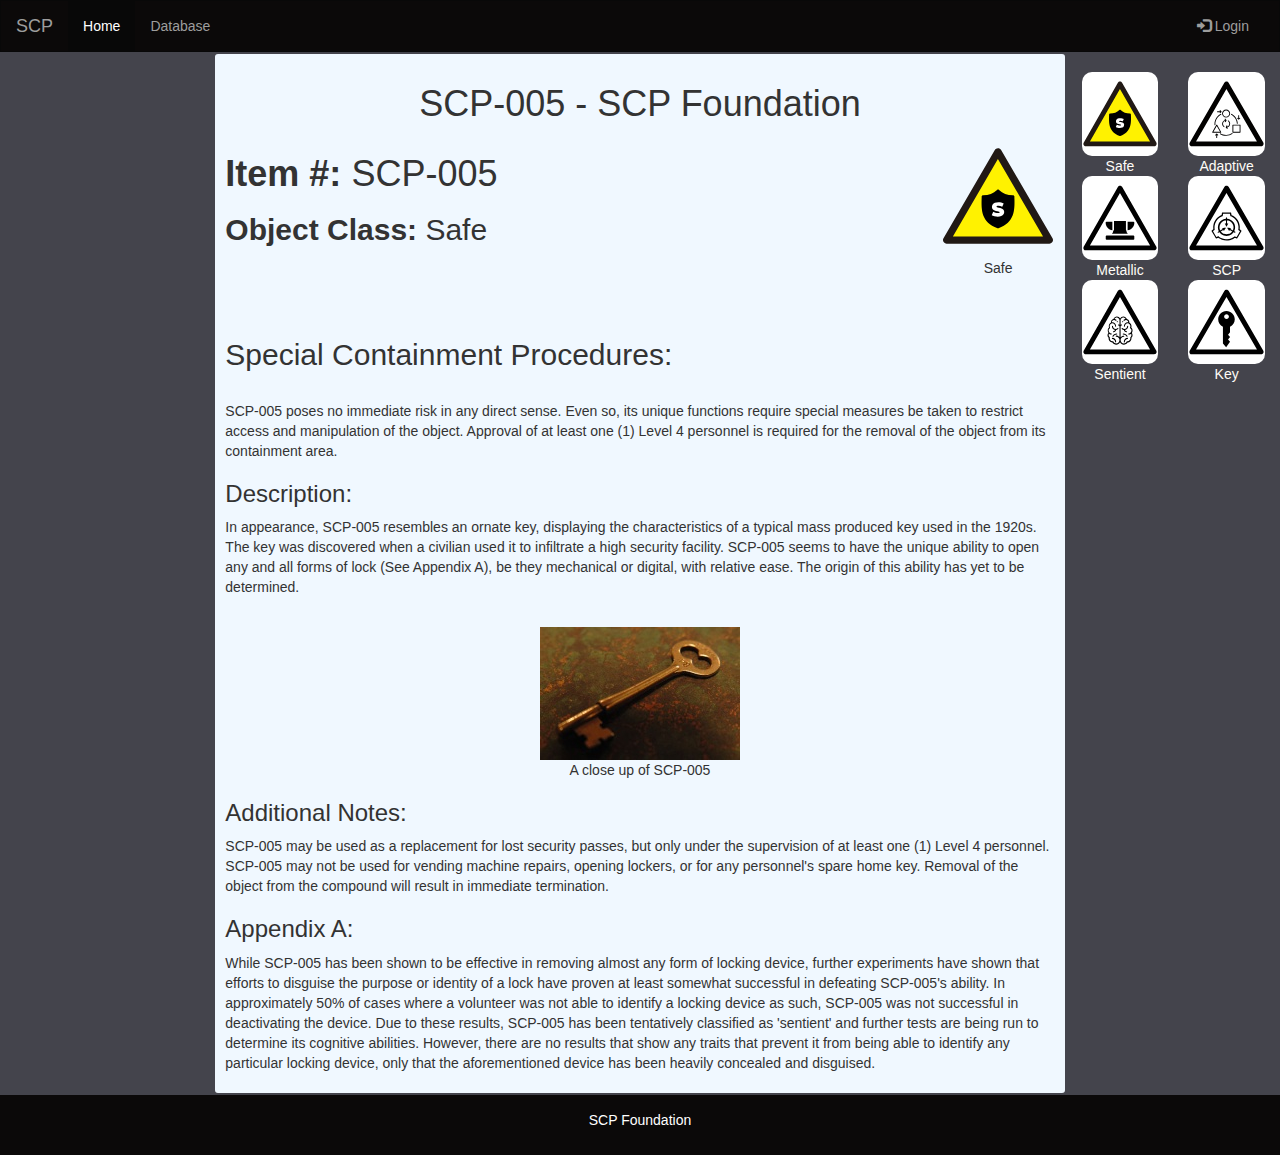
<file: scp-005.html>
<!DOCTYPE html>
<html lang="en">
  <head>
    <meta charset="utf-8" />
    <meta name="viewport" content="width=device-width, initial-scale=1" />
    <link
      rel="stylesheet"
      href="https://maxcdn.bootstrapcdn.com/bootstrap/3.4.1/css/bootstrap.min.css"
    />
    <link rel="stylesheet" href="css/style.css" />
    <title>SCP-005 - SCP Foundation</title>
  </head>
  <body>
    <nav class="navbar navbar-inverse">
      <div class="container-fluid">
        <div class="navbar-header">
          <button
            type="button"
            class="navbar-toggle"
            data-toggle="collapse"
            data-target="#myNavbar"
            type=""
            title="Toggle navigation"
          >
            <span class="icon-bar"></span>
            <span class="icon-bar"></span>
            <span class="icon-bar"></span>
          </button>
          <a class="navbar-brand" href="#">SCP</a>
        </div>
        <div class="collapse navbar-collapse" id="myNavbar">
          <ul class="nav navbar-nav">
            <li class="active"><a href="#">Home</a></li>
            <li>
              <a
                href="database.html"
                class="dropdown-toggle"
                data-toggle="dropdown"
                >Database</a
              >
              <ul class="dropdown-menu ddm">
                <li><a href="database.html">Database</a></li>
                <li><a href="#">scp-001</a></li>
                <li><a href="scp-002.html">scp-002</a></li>
                <li><a href="scp-003.html">scp-003</a></li>
                <li><a href="scp-004.html">scp-004</a></li>
                <li><a href="scp-005.html">scp-005</a></li>
                <li><a href="scp-006.html">scp-006</a></li>
              </ul>
            </li>
          </ul>
          <ul class="nav navbar-nav navbar-right">
            <li>
              <a href="#"
                ><span class="glyphicon glyphicon-log-in"></span> Login</a
              >
            </li>
          </ul>
        </div>
      </div>
    </nav>

    <div class="container-fluid text-center">
      <div class="row content">
        <div class="col-sm-2 sidenav hidden-xs"></div>
        <div class="col-sm-8 text-left">
          <h1 class="text-center">SCP-005 - SCP Foundation</h1>
          <div class="row">
            <div class="col-12 col-md-10">
              <h1><b>Item #: </b>SCP-005</h1>
              <h2><b>Object Class: </b>Safe</h2>
            </div>
            <div class="col-6 col-md-2 text-center hidden-xs">
              <img
                src="images/safe.svg"
                alt="Safe"
                class="rounded float-sm-end"
              />Safe
            </div>
          </div>
          <br />
          <br />
          <h2>Special Containment Procedures:</h2>
          <br />
          <p>
            SCP-005 poses no immediate risk in any direct sense. Even so, its
            unique functions require special measures be taken to restrict
            access and manipulation of the object. Approval of at least one (1)
            Level 4 personnel is required for the removal of the object from its
            containment area.
          </p>

          <h3>Description:</h3>
          <p>
            In appearance, SCP-005 resembles an ornate key, displaying the
            characteristics of a typical mass produced key used in the 1920s.
            The key was discovered when a civilian used it to infiltrate a high
            security facility. SCP-005 seems to have the unique ability to open
            any and all forms of lock (See Appendix A), be they mechanical or
            digital, with relative ease. The origin of this ability has yet to
            be determined.
          </p>
          <br />
          <figure class="figure">
            <img
              src="images/SCP-005.jpg"
              alt="SCP-005"
              class="img-responsive center-block"
            />
            <figcaption class="figure-caption">
              A close up of SCP-005
            </figcaption>
          </figure>
          <h3>Additional Notes:</h3>
          <p>
            SCP-005 may be used as a replacement for lost security passes, but
            only under the supervision of at least one (1) Level 4 personnel.
            SCP-005 may not be used for vending machine repairs, opening
            lockers, or for any personnel's spare home key. Removal of the
            object from the compound will result in immediate termination.
          </p>
          <h3>Appendix A:</h3>
          <p>
            While SCP-005 has been shown to be effective in removing almost any
            form of locking device, further experiments have shown that efforts
            to disguise the purpose or identity of a lock have proven at least
            somewhat successful in defeating SCP-005's ability. In approximately
            50% of cases where a volunteer was not able to identify a locking
            device as such, SCP-005 was not successful in deactivating the
            device. Due to these results, SCP-005 has been tentatively
            classified as 'sentient' and further tests are being run to
            determine its cognitive abilities. However, there are no results
            that show any traits that prevent it from being able to identify any
            particular locking device, only that the aforementioned device has
            been heavily concealed and disguised.
          </p>
        </div>
        <div class="col-sm-2 sidenav hidden-xs sidetext">
          <div class="row rowbg">
            <div class="col-md-6 col-6">
              <img
                src="images/safe.svg"
                class="w-100 img-fluid"
                alt="Safe"
              />Safe
            </div>
            <div class="col-md-6 col-6">
              <img
                src="images/adaptive.svg"
                alt="adaptive"
                class="w-100 img-fluid"
              />Adaptive
            </div>
          </div>
          <div class="row rowbg">
            <div class="col-md-6 col-6">
              <img
                src="images/metallic.svg"
                alt="metallic"
                class="w-100"
              />Metallic
            </div>
            <div class="col-md-6 col-6">
              <img src="images/scp.svg" alt="scp" class="w-100" />SCP
            </div>
          </div>
          <div class="row rowbg">
            <div class="col-md-6 col-6">
              <img
                src="images/sentient.svg"
                alt="sentient"
                class="w-100"
              />Sentient
            </div>
            <div class="col-md-6 col-6">
              <img src="images/key.svg" alt="key" class="w-100" />
              Key
            </div>
          </div>
        </div>
      </div>
    </div>

    <footer class="container-fluid text-center">
      <p>SCP Foundation</p>
    </footer>
    <script src="https://ajax.googleapis.com/ajax/libs/jquery/3.6.0/jquery.min.js"></script>
    <script src="https://maxcdn.bootstrapcdn.com/bootstrap/3.4.1/js/bootstrap.min.js"></script>
  </body>
</html>
</file>
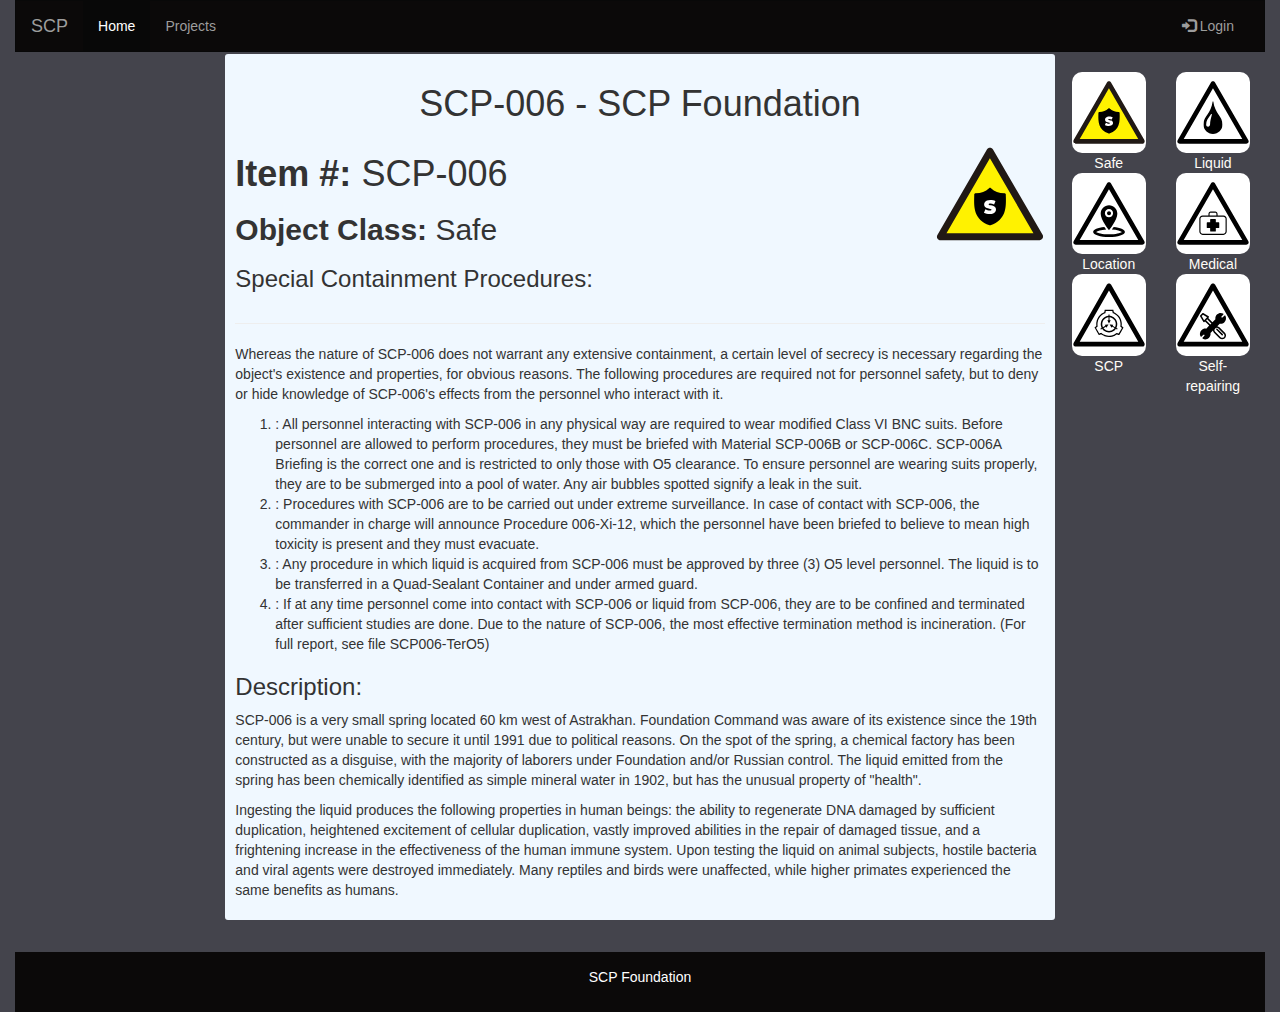
<file: scp007.html>
<!DOCTYPE html>
<html lang="en">
  <head>
    <meta charset="utf-8" />
    <meta name="viewport" content="width=device-width, initial-scale=1" />
    <link
      rel="stylesheet"
      href="https://maxcdn.bootstrapcdn.com/bootstrap/3.4.1/css/bootstrap.min.css"
    />
    <script src="https://ajax.googleapis.com/ajax/libs/jquery/3.6.0/jquery.min.js"></script>
    <script src="https://maxcdn.bootstrapcdn.com/bootstrap/3.4.1/js/bootstrap.min.js"></script>
    <link rel="stylesheet" href="css/style.css" />

    <title>SCP-006 - SCP Foundation</title>
  </head>
  <body class="container-fluid">
    <nav class="navbar navbar-inverse">
      <div class="container-fluid">
        <div class="navbar-header">
          <button
            type="button"
            class="navbar-toggle"
            data-toggle="collapse"
            data-target="#myNavbar"
            type=""
            title="Toggle navigation"
          >
            <span class="icon-bar"></span>
            <span class="icon-bar"></span>
            <span class="icon-bar"></span>
          </button>
          <a class="navbar-brand" href="#">SCP</a>
        </div>
        <div class="collapse navbar-collapse" id="myNavbar">
          <ul class="nav navbar-nav">
            <li class="active"><a href="#">Home</a></li>
            <li>
              <a href="#" class="dropdown-toggle" data-toggle="dropdown"
                >Projects</a
              >
              <ul class="dropdown-menu ddm">
                <li><a href="scp-001.html">SCP-001</a></li>
                <li><a href="scp-002.html">SCP-002</a></li>
                <li><a href="scp-003.html">SCP-003</a></li>
                <li><a href="scp-004.html">SCP-004</a></li>
                <li><a href="scp-005.html">SCP-005</a></li>
                <li><a href="scp-006.html">SCP-006</a></li>
              </ul>
            </li>
          </ul>
          <ul class="nav navbar-nav navbar-right">
            <li>
              <a href="#"
                ><span class="glyphicon glyphicon-log-in"></span> Login</a
              >
            </li>
          </ul>
        </div>
      </div>
    </nav>

    <div class="container-fluid text-center">
      <div class="row content">
        <div class="col-sm-2 sidenav hidden-xs"></div>
        <div class="col-sm-8 text-left">
          <h1 class="text-center">SCP-006 - SCP Foundation</h1>
          <div class="row">
            <div class="col-12 col-md-10">
              <h1><b>Item #: </b>SCP-006</h1>
              <h2><b>Object Class: </b>Safe</h2>
              <h3>Special Containment Procedures:</h3>
            </div>
            <div class="col-6 col-md-2">
              <img src="images/safe.svg" alt="" class="rounded float-sm-end" />
            </div>
          </div>

          <hr />
          <p>
            Whereas the nature of SCP-006 does not warrant any extensive
            containment, a certain level of secrecy is necessary regarding the
            object's existence and properties, for obvious reasons. The
            following procedures are required not for personnel safety, but to
            deny or hide knowledge of SCP-006's effects from the personnel who
            interact with it.
          </p>

          <ol>
            <li>
              : All personnel interacting with SCP-006 in any physical way are
              required to wear modified Class VI BNC suits. Before personnel are
              allowed to perform procedures, they must be briefed with Material
              SCP-006B or SCP-006C. SCP-006A Briefing is the correct one and is
              restricted to only those with O5 clearance. To ensure personnel
              are wearing suits properly, they are to be submerged into a pool
              of water. Any air bubbles spotted signify a leak in the suit.
            </li>
            <li>
              : Procedures with SCP-006 are to be carried out under extreme
              surveillance. In case of contact with SCP-006, the commander in
              charge will announce Procedure 006-Xi-12, which the personnel have
              been briefed to believe to mean high toxicity is present and they
              must evacuate.
            </li>
            <li>
              : Any procedure in which liquid is acquired from SCP-006 must be
              approved by three (3) O5 level personnel. The liquid is to be
              transferred in a Quad-Sealant Container and under armed guard.
            </li>
            <li>
              : If at any time personnel come into contact with SCP-006 or
              liquid from SCP-006, they are to be confined and terminated after
              sufficient studies are done. Due to the nature of SCP-006, the
              most effective termination method is incineration. (For full
              report, see file SCP006-TerO5)
            </li>
          </ol>

          <h3>Description:</h3>
          <p>
            SCP-006 is a very small spring located 60 km west of Astrakhan.
            Foundation Command was aware of its existence since the 19th
            century, but were unable to secure it until 1991 due to political
            reasons. On the spot of the spring, a chemical factory has been
            constructed as a disguise, with the majority of laborers under
            Foundation and/or Russian control. The liquid emitted from the
            spring has been chemically identified as simple mineral water in
            1902, but has the unusual property of "health".
          </p>
          <p>
            Ingesting the liquid produces the following properties in human
            beings: the ability to regenerate DNA damaged by sufficient
            duplication, heightened excitement of cellular duplication, vastly
            improved abilities in the repair of damaged tissue, and a
            frightening increase in the effectiveness of the human immune
            system. Upon testing the liquid on animal subjects, hostile bacteria
            and viral agents were destroyed immediately. Many reptiles and birds
            were unaffected, while higher primates experienced the same benefits
            as humans.
          </p>
        </div>
        <div class="col-sm-2 sidenav hidden-xs sidetext">
          <div class="row rowbg">
            <div class="col-md-6 col-6">
              <img
                src="images/safe.svg"
                class="w-100 img-fluid"
                alt="safe"
              />Safe
            </div>
            <div class="col-md-6 col-6">
              <img
                src="images/liquid.svg"
                alt="liquid"
                class="w-100 img-fluid"
              />Liquid
            </div>
          </div>
          <div class="row rowbg">
            <div class="col-md-6 col-6">
              <img
                src="images/location.svg"
                alt="location"
                class="w-100"
              />Location
            </div>
            <div class="col-md-6 col-6">
              <img
                src="images/medical.svg"
                alt="medical"
                class="w-100"
              />Medical
            </div>
          </div>
          <div class="row rowbg">
            <div class="col-md-6 col-6">
              <img src="images/scp.svg" alt="scp" class="w-100" />SCP
            </div>
            <div class="col-md-6 col-6">
              <img
                src="images/self-repairing.svg"
                alt="self-repairing"
                class="w-100"
              />
              Self-repairing
            </div>
          </div>
        </div>
      </div>
    </div>
    <footer class="container-fluid text-center">
      <p>SCP Foundation</p>
    </footer>
  </body>
</html>
</file>
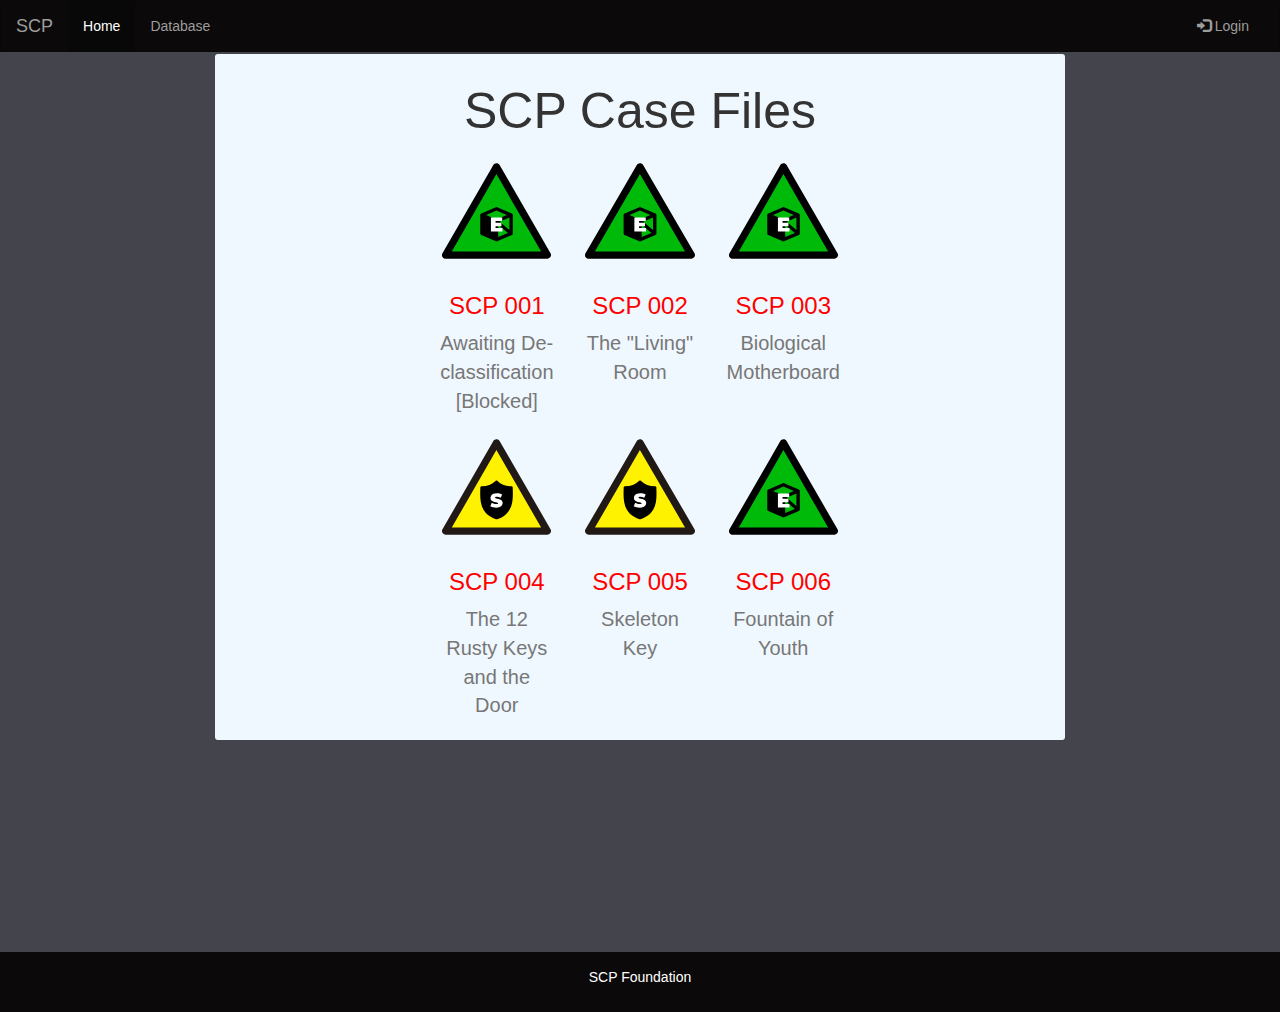
<file: SCP/database.html>
<!DOCTYPE html>
<html lang="en">
  <head>
    <meta charset="utf-8" />
    <meta name="viewport" content="width=device-width, initial-scale=1" />
    <link
      rel="stylesheet"
      href="https://maxcdn.bootstrapcdn.com/bootstrap/3.4.1/css/bootstrap.min.css"
    />

    <link rel="stylesheet" href="css/style.css" />
    <title>Database - SCP Foundation</title>
  </head>
  <body>
    <nav class="navbar navbar-inverse">
      <div class="container-fluid">
        <div class="navbar-header">
          <button
            type="button"
            class="navbar-toggle"
            data-toggle="collapse"
            data-target="#myNavbar"
            type=""
            title="Toggle navigation"
          >
            <span class="icon-bar"></span>
            <span class="icon-bar"></span>
            <span class="icon-bar"></span>
          </button>
          <a class="navbar-brand" href="index.html">SCP</a>
        </div>
        <div class="collapse navbar-collapse" id="myNavbar">
          <ul class="nav navbar-nav">
            <li class="active"><a href="database.html">Home</a></li>
            <li>
              <a
                href="database.html"
                class="dropdown-toggle"
                data-toggle="dropdown"
                >Database</a
              >
              <ul class="dropdown-menu ddm">
                <li><a href="#">scp-001</a></li>
                <li><a href="scp-002.html">scp-002</a></li>
                <li><a href="scp-003.html">scp-003</a></li>
                <li><a href="scp-004.html">scp-004</a></li>
                <li><a href="scp-005.html">scp-005</a></li>
                <li><a href="scp-006.html">scp-006</a></li>
              </ul>
            </li>
          </ul>
          <ul class="nav navbar-nav navbar-right">
            <li>
              <a href="#"
                ><span class="glyphicon glyphicon-log-in"></span> Login</a
              >
            </li>
          </ul>
        </div>
      </div>
    </nav>

    <div class="container-fluid text-center">
      <div class="row content">
        <div class="col-sm-2 sidenav hidden-xs"></div>
        <div class="col-sm-8 text-center">
          <h1 class="text-center casefile">SCP Case Files</h1>
          <div class="row">
            <div class="col-md-2 col-md-offset-1"></div>
            <div class="col-md-2">
              <div class="card border-0">
                <a href="#"
                  ><img
                    class="card-img-top scale-on-hover"
                    src="images/euclid.svg"
                    alt="euclid"
					onclick="SCP001()"
                /></a>
                <div class="card-body">
                  <h3><a href="#" onclick="SCP001()">SCP 001</a></h3>
                  <p class="text-muted card-text">
                    Awaiting De-classification [Blocked]
                  </p>
                </div>
              </div>
            </div>
            <div class="col-md-2">
              <div class="card border-0">
                <a href="scp-002.html"
                  ><img
                    class="card-img-top scale-on-hover"
                    src="images/euclid.svg"
                    alt="euclid"
                /></a>
                <div class="card-body">
                  <h3><a href="scp-002.html">SCP 002</a></h3>
                  <p class="text-muted card-text">The "Living" Room</p>
                </div>
              </div>
            </div>
            <div class="col-md-2">
              <div class="card border-0">
                <a href="scp-003.html"
                  ><img
                    class="card-img-top scale-on-hover"
                    src="images/euclid.svg"
                    alt="euclid"
                /></a>
                <div class="card-body">
                  <h3><a href="scp-003.html">SCP 003</a></h3>
                  <p class="text-muted card-text">Biological Motherboard</p>
                </div>
              </div>
            </div>
          </div>
          <div class="row">
            <div class="col-md-2"></div>
            <div class="col-md-2 col-md-offset-1">
              <div class="card border-0">
                <a href="scp-004.html"
                  ><img
                    class="card-img-top scale-on-hover"
                    src="images/safe.svg"
                    alt="Safe"
                /></a>
                <div class="card-body">
                  <h3><a href="scp-004.html">SCP 004</a></h3>
                  <p class="text-muted card-text">
                    The 12 Rusty Keys and the Door
                  </p>
                </div>
              </div>
            </div>
            <div class="col-md-2">
              <div class="card border-0">
                <a href="scp-005.html"
                  ><img
                    class="card-img-top scale-on-hover"
                    src="images/safe.svg"
                    alt="Safe"
                /></a>
                <div class="card-body">
                  <h3><a href="scp-005.html">SCP 005</a></h3>
                  <p class="text-muted card-text">Skeleton Key</p>
                </div>
              </div>
            </div>
            <div class="col-md-2">
              <div class="card border-0">
                <a href="scp-006.html"
                  ><img
                    class="card-img-top scale-on-hover"
                    src="images/euclid.svg"
                    alt="euclid"
                /></a>
                <div class="card-body">
                  <h3><a href="scp-006.html">SCP 006</a></h3>
                  <p class="text-muted card-text">Fountain of Youth</p>
                </div>
              </div>
            </div>
          </div>
        </div>

        <div class="col-sm-2 sidenav hidden-xs sidetext"></div>
      </div>
    </div>

    <footer class="container-fluid text-center">
      <p>SCP Foundation</p>
    </footer>
    <script src="https://ajax.googleapis.com/ajax/libs/jquery/3.6.0/jquery.min.js"></script>
    <script src="https://maxcdn.bootstrapcdn.com/bootstrap/3.4.1/js/bootstrap.min.js"></script>
	    <script src="theme.js"></script>
  </body>
</html>
</file>
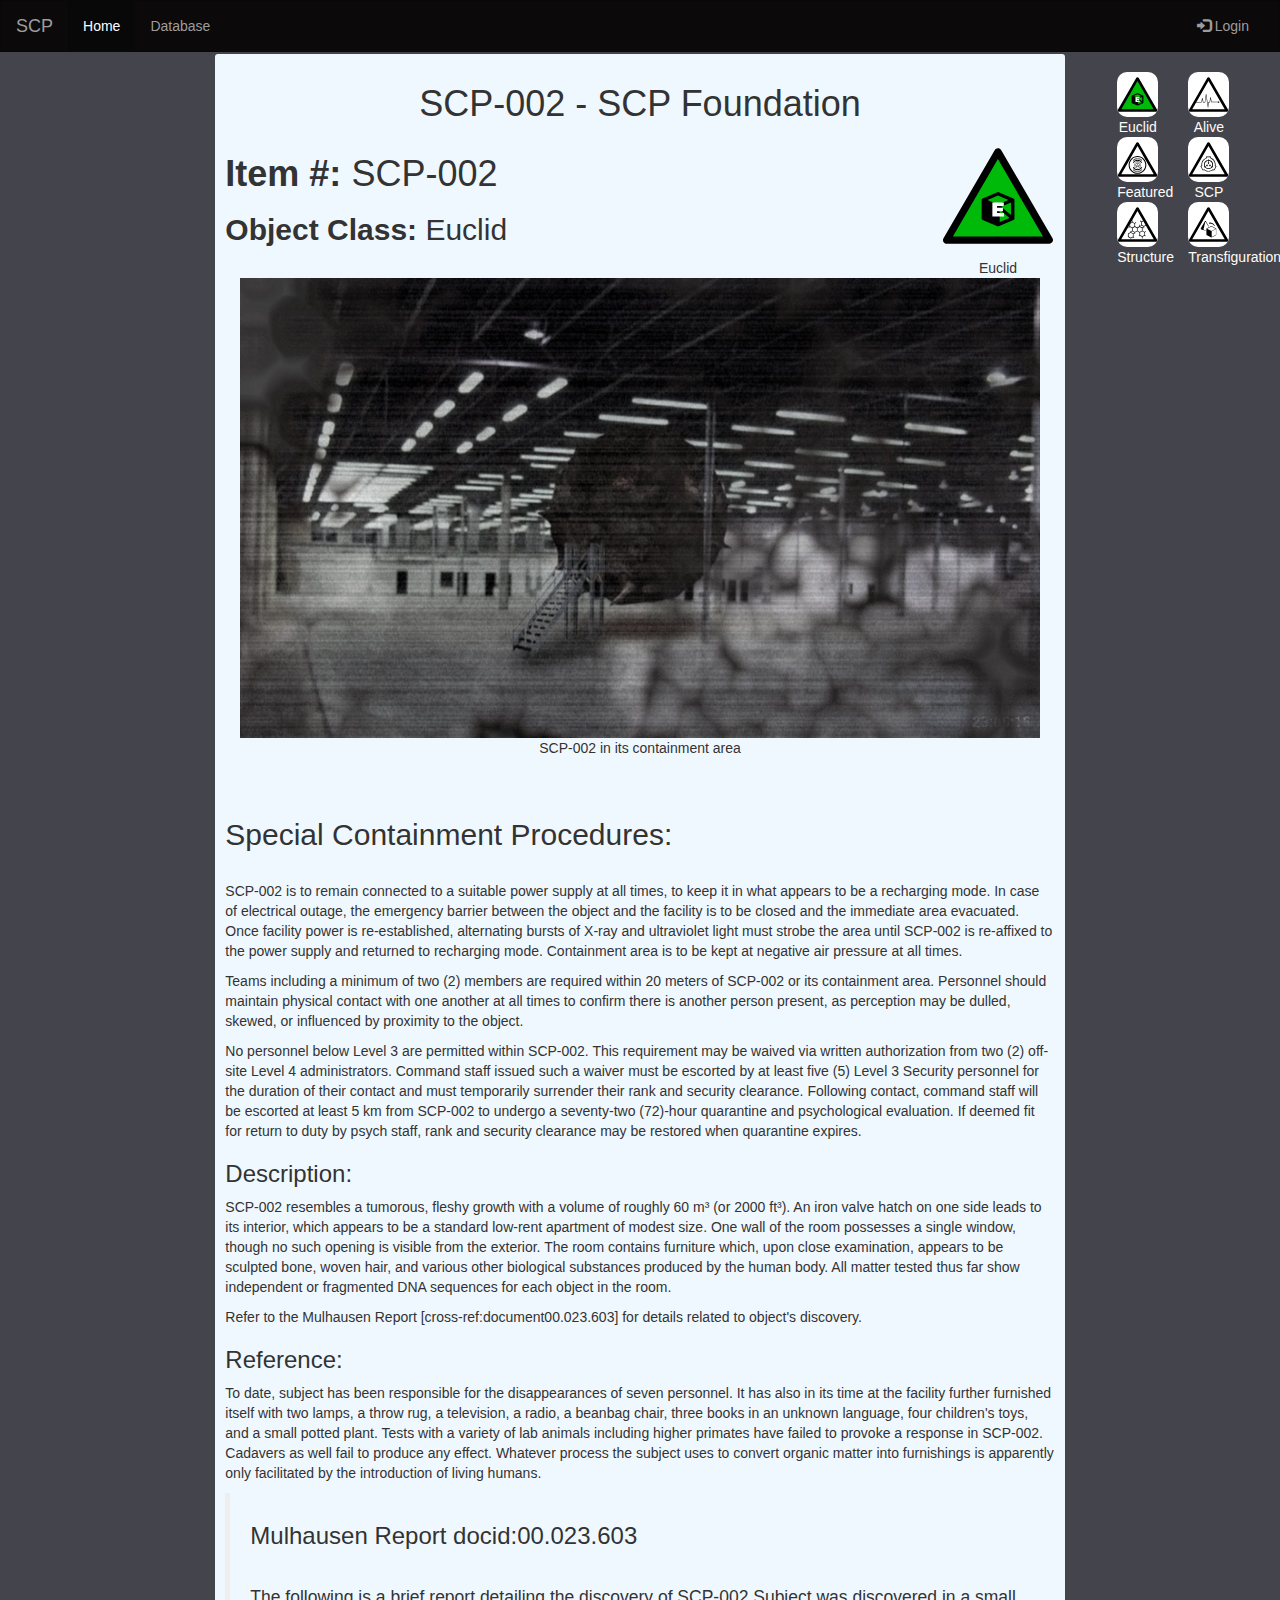
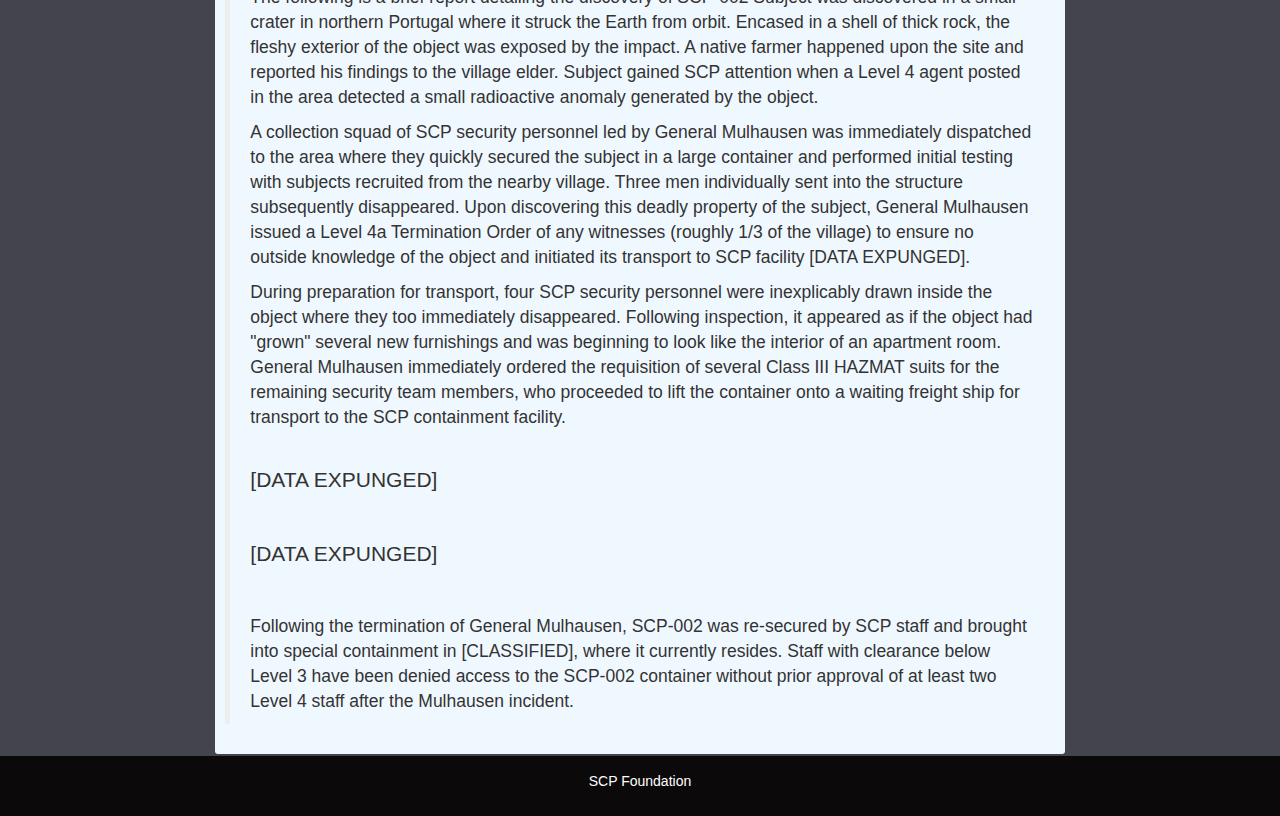
<file: SCP/scp-002.html>
<!DOCTYPE html>
<html lang="en">
  <head>
    <meta charset="utf-8" />
    <meta name="viewport" content="width=device-width, initial-scale=1" />

    <link
      rel="stylesheet"
      href="https://maxcdn.bootstrapcdn.com/bootstrap/3.4.1/css/bootstrap.min.css"
    />

    <link rel="stylesheet" href="css/style.css" />
    <title>SCP-002 - SCP Foundation</title>
  </head>
  <body>
    <nav class="navbar navbar-inverse">
      <div class="container-fluid">
        <div class="navbar-header">
          <button
            type="button"
            class="navbar-toggle"
            data-toggle="collapse"
            data-target="#myNavbar"
            title="Toggle navigation"
          >
            <span class="icon-bar"></span>
            <span class="icon-bar"></span>
            <span class="icon-bar"></span>
          </button>
          <a class="navbar-brand" href="index.html">SCP</a>
        </div>
        <div class="collapse navbar-collapse" id="myNavbar">
          <ul class="nav navbar-nav">
            <li class="active"><a href="database.html">Home</a></li>
            <li>
              <a
                href="database.html"
                class="dropdown-toggle"
                data-toggle="dropdown"
                >Database</a
              >
              <ul class="dropdown-menu ddm">
                <li><a href="#">scp-001</a></li>
                <li><a href="scp-002.html">scp-002</a></li>
                <li><a href="scp-003.html">scp-003</a></li>
                <li><a href="scp-004.html">scp-004</a></li>
                <li><a href="scp-005.html">scp-005</a></li>
                <li><a href="scp-006.html">scp-006</a></li>
              </ul>
            </li>
          </ul>
          <ul class="nav navbar-nav navbar-right">
            <li>
              <a href="#"
                ><span class="glyphicon glyphicon-log-in"></span> Login</a
              >
            </li>
          </ul>
        </div>
      </div>
    </nav>

    <div class="container-fluid text-center">
      <div class="row content">
        <div class="col-sm-2 sidenav hidden-xs"></div>
        <div class="col-sm-8 text-left">
          <h1 class="text-center">SCP-002 - SCP Foundation</h1>
          <div class="row">
            <div class="col-12 col-md-10">
              <h1><b>Item #: </b>SCP-002</h1>
              <h2><b>Object Class: </b>Euclid</h2>
            </div>
            <div class="col-6 col-md-2 text-center hidden-xs">
              <img
                src="images/euclid.svg"
                alt="Euclid"
                class="rounded float-sm-end"
              />Euclid
            </div>
          </div>

          <figure class="figure">
            <img
              src="images/800px-SCP002.jpg"
              alt="SCP-002"
              class="img-responsive center-block"
            />
            <figcaption class="figure-caption">
              SCP-002 in its containment area
            </figcaption>
          </figure>
          <br />
          <br />
          <h2>Special Containment Procedures:</h2>
          <br />
          <p>
            SCP-002 is to remain connected to a suitable power supply at all
            times, to keep it in what appears to be a recharging mode. In case
            of electrical outage, the emergency barrier between the object and
            the facility is to be closed and the immediate area evacuated. Once
            facility power is re-established, alternating bursts of X-ray and
            ultraviolet light must strobe the area until SCP-002 is re-affixed
            to the power supply and returned to recharging mode. Containment
            area is to be kept at negative air pressure at all times.
          </p>
          <p>
            Teams including a minimum of two (2) members are required within 20
            meters of SCP-002 or its containment area. Personnel should maintain
            physical contact with one another at all times to confirm there is
            another person present, as perception may be dulled, skewed, or
            influenced by proximity to the object.
          </p>
          <p>
            No personnel below Level 3 are permitted within SCP-002. This
            requirement may be waived via written authorization from two (2)
            off-site Level 4 administrators. Command staff issued such a waiver
            must be escorted by at least five (5) Level 3 Security personnel for
            the duration of their contact and must temporarily surrender their
            rank and security clearance. Following contact, command staff will
            be escorted at least 5 km from SCP-002 to undergo a seventy-two
            (72)-hour quarantine and psychological evaluation. If deemed fit for
            return to duty by psych staff, rank and security clearance may be
            restored when quarantine expires.
          </p>
          <h3>Description:</h3>
          <p>
            SCP-002 resembles a tumorous, fleshy growth with a volume of roughly
            60 m³ (or 2000 ft³). An iron valve hatch on one side leads to its
            interior, which appears to be a standard low-rent apartment of
            modest size. One wall of the room possesses a single window, though
            no such opening is visible from the exterior. The room contains
            furniture which, upon close examination, appears to be sculpted
            bone, woven hair, and various other biological substances produced
            by the human body. All matter tested thus far show independent or
            fragmented DNA sequences for each object in the room.
          </p>
          <p>
            Refer to the Mulhausen Report [cross-ref:document00.023.603] for
            details related to object's discovery.
          </p>
          <h3>Reference:</h3>
          <p>
            To date, subject has been responsible for the disappearances of
            seven personnel. It has also in its time at the facility further
            furnished itself with two lamps, a throw rug, a television, a radio,
            a beanbag chair, three books in an unknown language, four children's
            toys, and a small potted plant. Tests with a variety of lab animals
            including higher primates have failed to provoke a response in
            SCP-002. Cadavers as well fail to produce any effect. Whatever
            process the subject uses to convert organic matter into furnishings
            is apparently only facilitated by the introduction of living humans.
          </p>
          <blockquote class="blockquote bqbg">
            <h3 class="display-6">Mulhausen Report docid:00.023.603</h3>
            <br />
            <p>
              The following is a brief report detailing the discovery of SCP-002
              Subject was discovered in a small crater in northern Portugal
              where it struck the Earth from orbit. Encased in a shell of thick
              rock, the fleshy exterior of the object was exposed by the impact.
              A native farmer happened upon the site and reported his findings
              to the village elder. Subject gained SCP attention when a Level 4
              agent posted in the area detected a small radioactive anomaly
              generated by the object.
            </p>

            <p>
              A collection squad of SCP security personnel led by General
              Mulhausen was immediately dispatched to the area where they
              quickly secured the subject in a large container and performed
              initial testing with subjects recruited from the nearby village.
              Three men individually sent into the structure subsequently
              disappeared. Upon discovering this deadly property of the subject,
              General Mulhausen issued a Level 4a Termination Order of any
              witnesses (roughly 1/3 of the village) to ensure no outside
              knowledge of the object and initiated its transport to SCP
              facility [DATA EXPUNGED].
            </p>

            <p>
              During preparation for transport, four SCP security personnel were
              inexplicably drawn inside the object where they too immediately
              disappeared. Following inspection, it appeared as if the object
              had "grown" several new furnishings and was beginning to look like
              the interior of an apartment room. General Mulhausen immediately
              ordered the requisition of several Class III HAZMAT suits for the
              remaining security team members, who proceeded to lift the
              container onto a waiting freight ship for transport to the SCP
              containment facility.
            </p>
            <br />
            <p class="lead">[DATA EXPUNGED]</p>
            <br />
            <p class="lead">[DATA EXPUNGED]</p>
            <br />
            <p>
              Following the termination of General Mulhausen, SCP-002 was
              re-secured by SCP staff and brought into special containment in
              [CLASSIFIED], where it currently resides. Staff with clearance
              below Level 3 have been denied access to the SCP-002 container
              without prior approval of at least two Level 4 staff after the
              Mulhausen incident.
            </p>
          </blockquote>
        </div>
        <div class="col-sm-2 sidenav hidden-xs sidetext">
          <div class="row rowbg">
            <div class="col-md-2 col-2"></div>
            <div class="col-md-4 col-4">
              <img
                src="images/euclid.svg"
                class="w-100 img-fluid"
                alt="euclid"
              />Euclid
            </div>
            <div class="col-md-4 col-4">
              <img
                src="images/alive.svg"
                alt="alive"
                class="w-100 img-fluid"
              />Alive
            </div>
          </div>
          <div class="row rowbg">
            <div class="col-md-2 col-2"></div>
            <div class="col-md-4 col-4">
              <img
                src="images/featured.svg"
                alt="featured"
                class="w-100"
              />Featured
            </div>
            <div class="col-md-4 col-4">
              <img src="images/scp.svg" alt="scp" class="w-100" />SCP
            </div>
          </div>
          <div class="row rowbg">
            <div class="col-md-2 col-2"></div>
            <div class="col-md-4 col-4">
              <img
                src="images/structure.svg"
                alt="structure"
                class="w-100"
              />Structure
            </div>
            <div class="col-md-4 col-4">
              <img
                src="images/transfiguration.svg"
                alt="transfiguration"
                class="w-100"
              />
              Transfiguration
            </div>
          </div>
        </div>
      </div>
    </div>
    <footer class="container-fluid text-center w-100">
      <p>SCP Foundation</p>
    </footer>
    <script src="https://ajax.googleapis.com/ajax/libs/jquery/3.6.0/jquery.min.js"></script>
    <script src="https://maxcdn.bootstrapcdn.com/bootstrap/3.4.1/js/bootstrap.min.js"></script>
  </body>
</html>
</file>
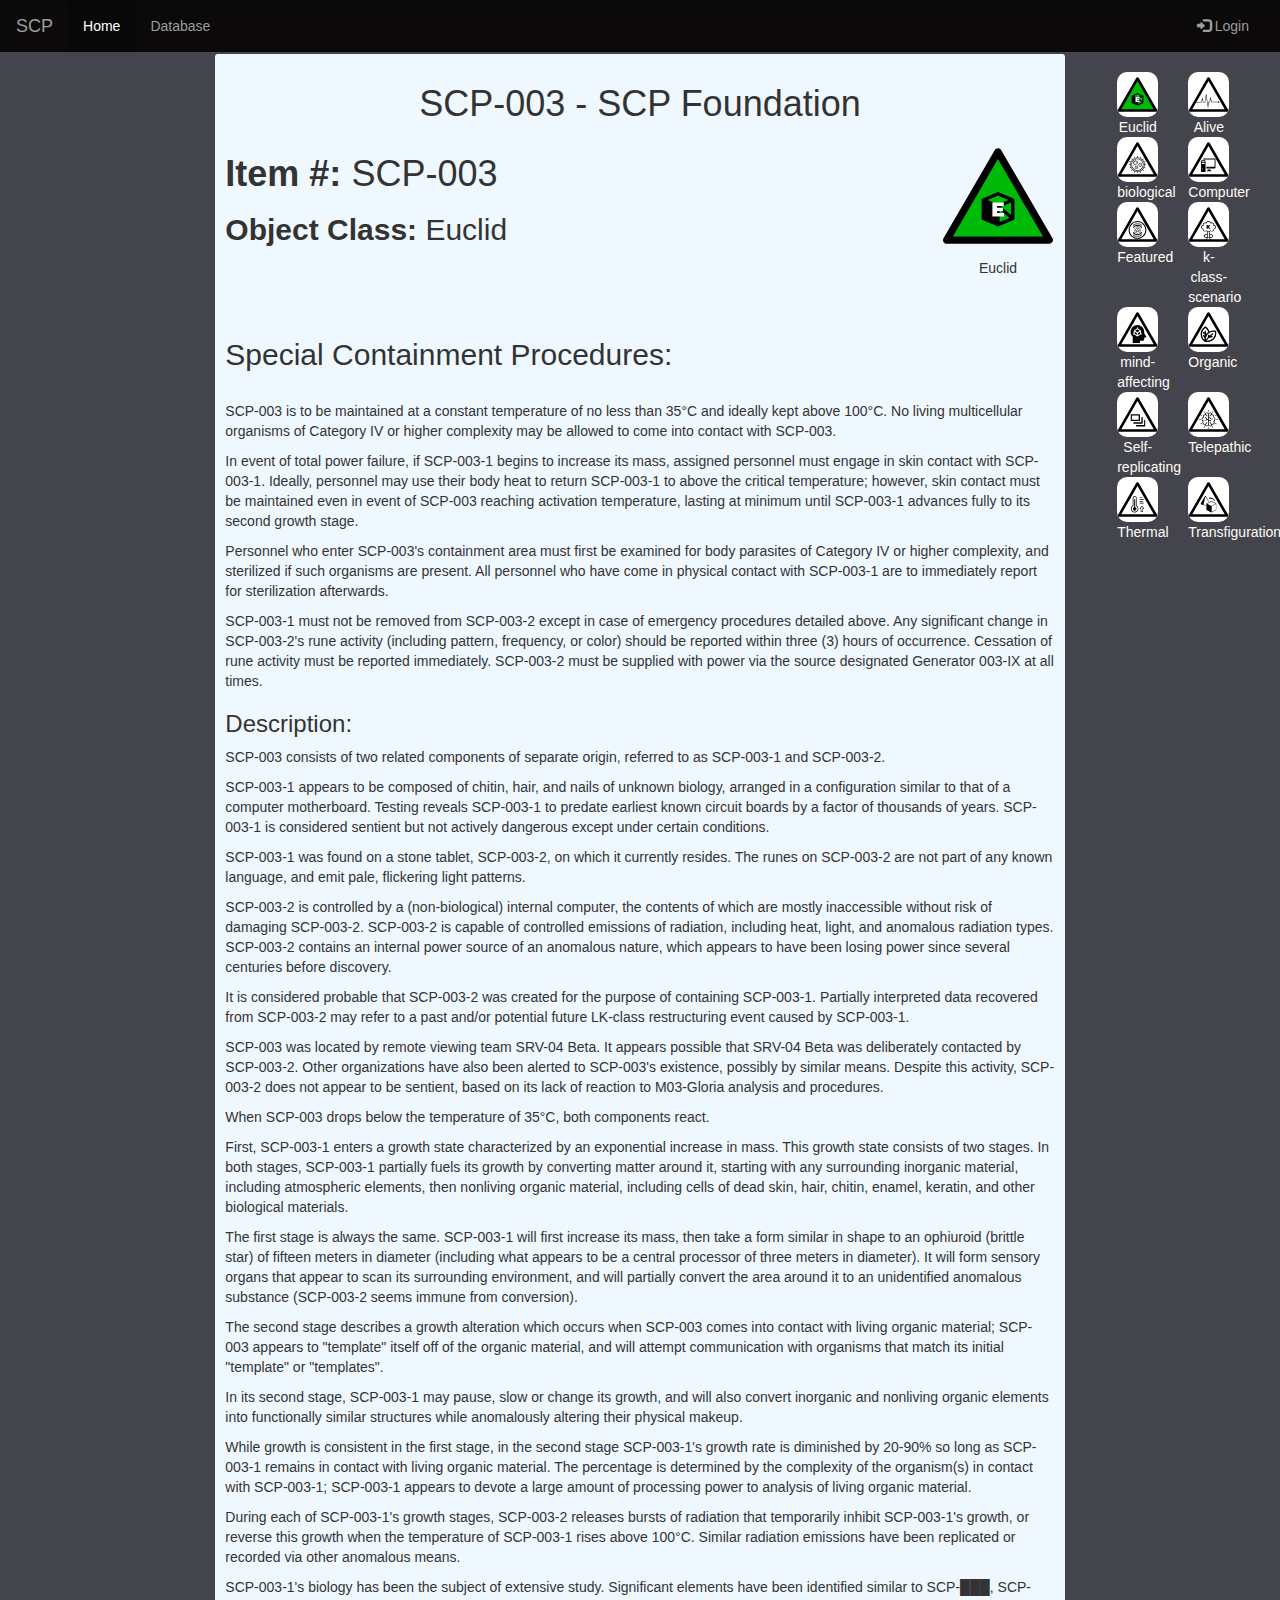
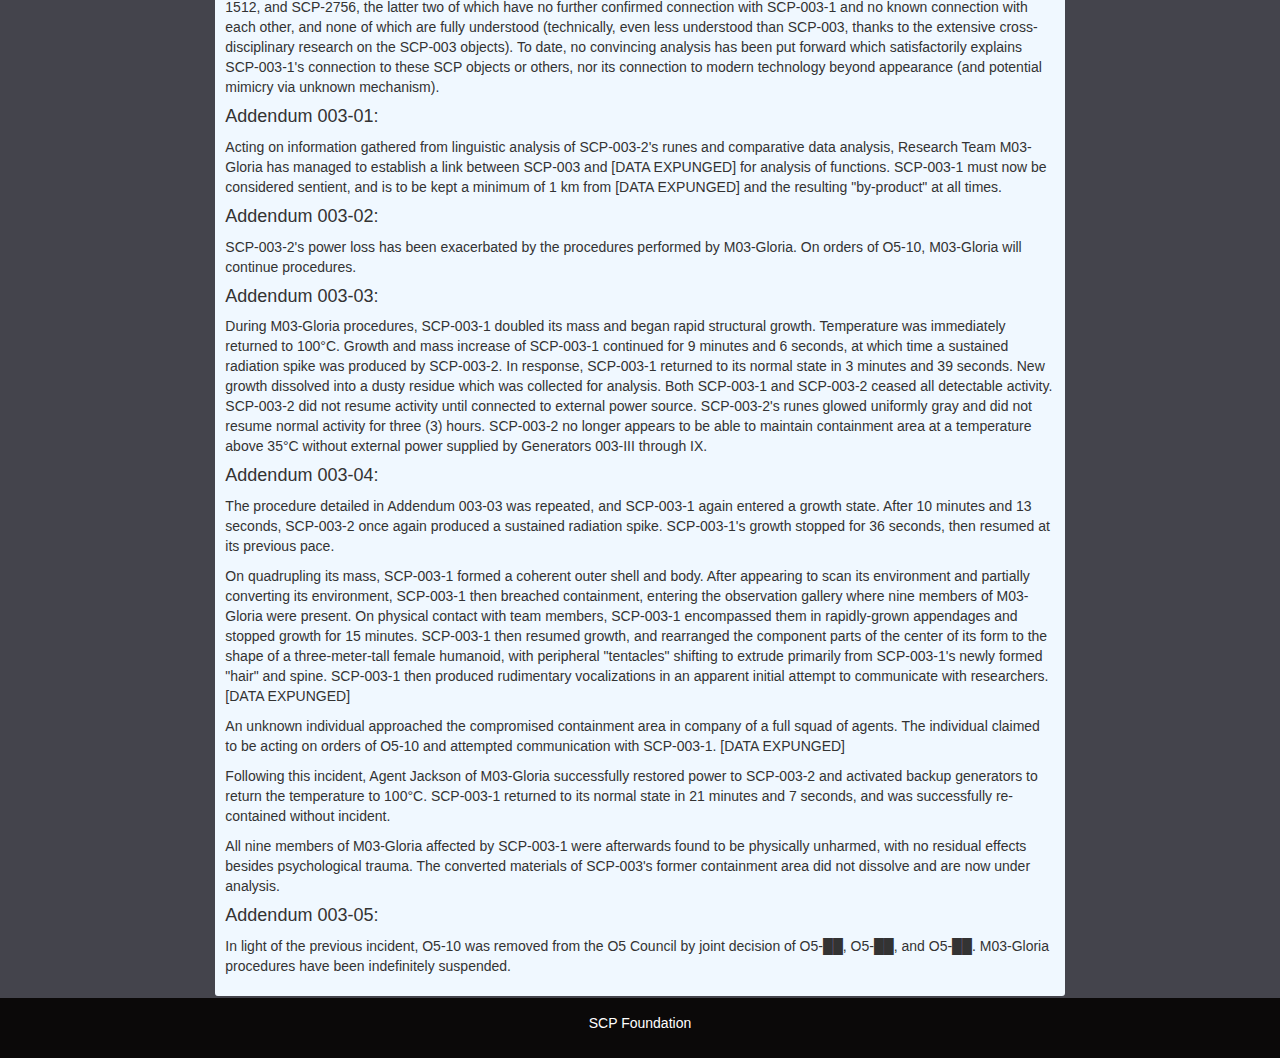
<file: SCP/scp-003.html>
<!DOCTYPE html>
<html lang="en">
  <head>
    <meta charset="utf-8" />
    <meta name="viewport" content="width=device-width, initial-scale=1" />

    <link
      rel="stylesheet"
      href="https://maxcdn.bootstrapcdn.com/bootstrap/3.4.1/css/bootstrap.min.css"
    />

    <link rel="stylesheet" href="css/style.css" />
    <title>SCP-003 - SCP Foundation</title>
  </head>
  <body>
    <nav class="navbar navbar-inverse">
      <div class="container-fluid">
        <div class="navbar-header">
          <button
            type="button"
            class="navbar-toggle"
            data-toggle="collapse"
            data-target="#myNavbar"
            type=""
            title="Toggle navigation"
          >
            <span class="icon-bar"></span>
            <span class="icon-bar"></span>
            <span class="icon-bar"></span>
          </button>
          <a class="navbar-brand" href="#">SCP</a>
        </div>
        <div class="collapse navbar-collapse" id="myNavbar">
          <ul class="nav navbar-nav">
            <li class="active"><a href="index.html">Home</a></li>
            <li>
              <a
                href="database.html"
                class="dropdown-toggle"
                data-toggle="dropdown"
                >Database</a
              >
              <ul class="dropdown-menu ddm">
                <li><a href="#">scp-001</a></li>
                <li><a href="scp-002.html">scp-002</a></li>
                <li><a href="scp-003.html">scp-003</a></li>
                <li><a href="scp-004.html">scp-004</a></li>
                <li><a href="scp-005.html">scp-005</a></li>
                <li><a href="scp-006.html">scp-006</a></li>
              </ul>
            </li>
          </ul>
          <ul class="nav navbar-nav navbar-right">
            <li>
              <a href="#"
                ><span class="glyphicon glyphicon-log-in"></span> Login</a
              >
            </li>
          </ul>
        </div>
      </div>
    </nav>

    <div class="container-fluid text-center">
      <div class="row content">
        <div class="col-sm-2 sidenav hidden-xs"></div>
        <div class="col-sm-8 text-left">
          <h1 class="text-center">SCP-003 - SCP Foundation</h1>
          <div class="row">
            <div class="col-12 col-md-10">
              <h1><b>Item #: </b>SCP-003</h1>
              <h2><b>Object Class: </b>Euclid</h2>
            </div>
            <div class="col-6 col-md-2 text-center hidden-xs">
              <img
                src="images/euclid.svg"
                alt="euclid"
                class="rounded float-sm-end"
              />Euclid
            </div>
          </div>
          <br />
          <br />
          <h2>Special Containment Procedures:</h2>
          <br />
          <p>
            SCP-003 is to be maintained at a constant temperature of no less
            than 35°C and ideally kept above 100°C. No living multicellular
            organisms of Category IV or higher complexity may be allowed to come
            into contact with SCP-003.
          </p>
          <p>
            In event of total power failure, if SCP-003-1 begins to increase its
            mass, assigned personnel must engage in skin contact with SCP-003-1.
            Ideally, personnel may use their body heat to return SCP-003-1 to
            above the critical temperature; however, skin contact must be
            maintained even in event of SCP-003 reaching activation temperature,
            lasting at minimum until SCP-003-1 advances fully to its second
            growth stage.
          </p>
          <p>
            Personnel who enter SCP-003's containment area must first be
            examined for body parasites of Category IV or higher complexity, and
            sterilized if such organisms are present. All personnel who have
            come in physical contact with SCP-003-1 are to immediately report
            for sterilization afterwards.
          </p>
          <p>
            SCP-003-1 must not be removed from SCP-003-2 except in case of
            emergency procedures detailed above. Any significant change in
            SCP-003-2's rune activity (including pattern, frequency, or color)
            should be reported within three (3) hours of occurrence. Cessation
            of rune activity must be reported immediately. SCP-003-2 must be
            supplied with power via the source designated Generator 003-IX at
            all times.
          </p>
          <h3>Description:</h3>
          <p>
            SCP-003 consists of two related components of separate origin,
            referred to as SCP-003-1 and SCP-003-2.
          </p>
          <p>
            SCP-003-1 appears to be composed of chitin, hair, and nails of
            unknown biology, arranged in a configuration similar to that of a
            computer motherboard. Testing reveals SCP-003-1 to predate earliest
            known circuit boards by a factor of thousands of years. SCP-003-1 is
            considered sentient but not actively dangerous except under certain
            conditions.
          </p>
          <p>
            SCP-003-1 was found on a stone tablet, SCP-003-2, on which it
            currently resides. The runes on SCP-003-2 are not part of any known
            language, and emit pale, flickering light patterns.
          </p>
          <p>
            SCP-003-2 is controlled by a (non-biological) internal computer, the
            contents of which are mostly inaccessible without risk of damaging
            SCP-003-2. SCP-003-2 is capable of controlled emissions of
            radiation, including heat, light, and anomalous radiation types.
            SCP-003-2 contains an internal power source of an anomalous nature,
            which appears to have been losing power since several centuries
            before discovery.
          </p>
          <p>
            It is considered probable that SCP-003-2 was created for the purpose
            of containing SCP-003-1. Partially interpreted data recovered from
            SCP-003-2 may refer to a past and/or potential future LK-class
            restructuring event caused by SCP-003-1.
          </p>
          <p>
            SCP-003 was located by remote viewing team SRV-04 Beta. It appears
            possible that SRV-04 Beta was deliberately contacted by SCP-003-2.
            Other organizations have also been alerted to SCP-003's existence,
            possibly by similar means. Despite this activity, SCP-003-2 does not
            appear to be sentient, based on its lack of reaction to M03-Gloria
            analysis and procedures.
          </p>
          <p>
            When SCP-003 drops below the temperature of 35°C, both components
            react.
          </p>
          <p>
            First, SCP-003-1 enters a growth state characterized by an
            exponential increase in mass. This growth state consists of two
            stages. In both stages, SCP-003-1 partially fuels its growth by
            converting matter around it, starting with any surrounding inorganic
            material, including atmospheric elements, then nonliving organic
            material, including cells of dead skin, hair, chitin, enamel,
            keratin, and other biological materials.
          </p>
          <p>
            The first stage is always the same. SCP-003-1 will first increase
            its mass, then take a form similar in shape to an ophiuroid (brittle
            star) of fifteen meters in diameter (including what appears to be a
            central processor of three meters in diameter). It will form sensory
            organs that appear to scan its surrounding environment, and will
            partially convert the area around it to an unidentified anomalous
            substance (SCP-003-2 seems immune from conversion).
          </p>
          <p>
            The second stage describes a growth alteration which occurs when
            SCP-003 comes into contact with living organic material; SCP-003
            appears to "template" itself off of the organic material, and will
            attempt communication with organisms that match its initial
            "template" or "templates".
          </p>
          <p>
            In its second stage, SCP-003-1 may pause, slow or change its growth,
            and will also convert inorganic and nonliving organic elements into
            functionally similar structures while anomalously altering their
            physical makeup.
          </p>
          <p>
            While growth is consistent in the first stage, in the second stage
            SCP-003-1's growth rate is diminished by 20-90% so long as SCP-003-1
            remains in contact with living organic material. The percentage is
            determined by the complexity of the organism(s) in contact with
            SCP-003-1; SCP-003-1 appears to devote a large amount of processing
            power to analysis of living organic material.
          </p>
          <p>
            During each of SCP-003-1's growth stages, SCP-003-2 releases bursts
            of radiation that temporarily inhibit SCP-003-1's growth, or reverse
            this growth when the temperature of SCP-003-1 rises above 100°C.
            Similar radiation emissions have been replicated or recorded via
            other anomalous means.
          </p>
          <p>
            SCP-003-1's biology has been the subject of extensive study.
            Significant elements have been identified similar to SCP-███,
            SCP-1512, and SCP-2756, the latter two of which have no further
            confirmed connection with SCP-003-1 and no known connection with
            each other, and none of which are fully understood (technically,
            even less understood than SCP-003, thanks to the extensive
            cross-disciplinary research on the SCP-003 objects). To date, no
            convincing analysis has been put forward which satisfactorily
            explains SCP-003-1's connection to these SCP objects or others, nor
            its connection to modern technology beyond appearance (and potential
            mimicry via unknown mechanism).
          </p>
          <h4>Addendum 003-01:</h4>
          <p>
            Acting on information gathered from linguistic analysis of
            SCP-003-2's runes and comparative data analysis, Research Team
            M03-Gloria has managed to establish a link between SCP-003 and [DATA
            EXPUNGED] for analysis of functions. SCP-003-1 must now be
            considered sentient, and is to be kept a minimum of 1 km from [DATA
            EXPUNGED] and the resulting "by-product" at all times.
          </p>
          <h4>Addendum 003-02:</h4>
          <p>
            SCP-003-2's power loss has been exacerbated by the procedures
            performed by M03-Gloria. On orders of O5-10, M03-Gloria will
            continue procedures.
          </p>
          <h4>Addendum 003-03:</h4>
          <p>
            During M03-Gloria procedures, SCP-003-1 doubled its mass and began
            rapid structural growth. Temperature was immediately returned to
            100°C. Growth and mass increase of SCP-003-1 continued for 9 minutes
            and 6 seconds, at which time a sustained radiation spike was
            produced by SCP-003-2. In response, SCP-003-1 returned to its normal
            state in 3 minutes and 39 seconds. New growth dissolved into a dusty
            residue which was collected for analysis. Both SCP-003-1 and
            SCP-003-2 ceased all detectable activity. SCP-003-2 did not resume
            activity until connected to external power source. SCP-003-2's runes
            glowed uniformly gray and did not resume normal activity for three
            (3) hours. SCP-003-2 no longer appears to be able to maintain
            containment area at a temperature above 35°C without external power
            supplied by Generators 003-III through IX.
          </p>
          <h4>Addendum 003-04:</h4>
          <p>
            The procedure detailed in Addendum 003-03 was repeated, and
            SCP-003-1 again entered a growth state. After 10 minutes and 13
            seconds, SCP-003-2 once again produced a sustained radiation spike.
            SCP-003-1's growth stopped for 36 seconds, then resumed at its
            previous pace.
          </p>
          <p>
            On quadrupling its mass, SCP-003-1 formed a coherent outer shell and
            body. After appearing to scan its environment and partially
            converting its environment, SCP-003-1 then breached containment,
            entering the observation gallery where nine members of M03-Gloria
            were present. On physical contact with team members, SCP-003-1
            encompassed them in rapidly-grown appendages and stopped growth for
            15 minutes. SCP-003-1 then resumed growth, and rearranged the
            component parts of the center of its form to the shape of a
            three-meter-tall female humanoid, with peripheral "tentacles"
            shifting to extrude primarily from SCP-003-1's newly formed "hair"
            and spine. SCP-003-1 then produced rudimentary vocalizations in an
            apparent initial attempt to communicate with researchers. [DATA
            EXPUNGED]
          </p>
          <p>
            An unknown individual approached the compromised containment area in
            company of a full squad of agents. The individual claimed to be
            acting on orders of O5-10 and attempted communication with
            SCP-003-1. [DATA EXPUNGED]
          </p>
          <p>
            Following this incident, Agent Jackson of M03-Gloria successfully
            restored power to SCP-003-2 and activated backup generators to
            return the temperature to 100°C. SCP-003-1 returned to its normal
            state in 21 minutes and 7 seconds, and was successfully re-contained
            without incident.
          </p>
          <p>
            All nine members of M03-Gloria affected by SCP-003-1 were afterwards
            found to be physically unharmed, with no residual effects besides
            psychological trauma. The converted materials of SCP-003's former
            containment area did not dissolve and are now under analysis.
          </p>
          <h4>Addendum 003-05:</h4>
          <p>
            In light of the previous incident, O5-10 was removed from the O5
            Council by joint decision of O5-██, O5-██, and O5-██. M03-Gloria
            procedures have been indefinitely suspended.
          </p>
        </div>
        <div class="col-sm-2 sidenav hidden-xs sidetext">
          <div class="row rowbg">
            <div class="col-md-2 col-2"></div>
            <div class="col-md-4 col-4">
              <img
                src="images/euclid.svg"
                class="w-100 img-fluid"
                alt="euclid"
              />Euclid
            </div>
            <div class="col-md-4 col-4">
              <img
                src="images/alive.svg"
                alt="alive"
                class="w-100 img-fluid"
              />Alive
            </div>
          </div>
          <div class="row rowbg">
            <div class="col-md-2 col-2"></div>
            <div class="col-md-4 col-4">
              <img
                src="images/biological.svg"
                alt="biological"
                class="w-100"
              />biological
            </div>
            <div class="col-md-4 col-4">
              <img
                src="images/computer.svg"
                alt="Computer"
                class="w-100"
              />Computer
            </div>
          </div>
          <div class="row rowbg">
            <div class="col-md-2 col-2"></div>
            <div class="col-md-4 col-4 col-4">
              <img
                src="images/featured.svg"
                alt="Featured"
                class="w-100"
              />Featured
            </div>
            <div class="col-md-4 col-4">
              <img
                src="images/k-class-scenario.svg"
                alt="k-class-scenario"
                class="w-100"
              />
              k-class-scenario
            </div>
          </div>
          <div class="row rowbg">
            <div class="col-md-2 col-2"></div>
            <div class="col-md-4 col-4">
              <img
                src="images/mind-affecting.svg"
                alt="mind-affecting"
                class="w-100"
              />mind-affecting
            </div>
            <div class="col-md-4 col-4">
              <img src="images/organic.svg" alt="organic" class="w-100" />
              Organic
            </div>
          </div>
          <div class="row rowbg">
            <div class="col-md-2 col-2"></div>
            <div class="col-md-4 col-4">
              <img
                src="images/self-replicating.svg"
                alt="self-replicating"
                class="w-100"
              />Self-replicating
            </div>
            <div class="col-md-4 col-4">
              <img src="images/telepathic.svg" alt="telepathic" class="w-100" />
              Telepathic
            </div>
          </div>
          <div class="row rowbg">
            <div class="col-md-2 col-2"></div>
            <div class="col-md-4 col-4">
              <img
                src="images/thermal.svg"
                alt="thermal"
                class="w-100"
              />Thermal
            </div>
            <div class="col-md-4 col-4">
              <img
                src="images/transfiguration.svg"
                alt="transfiguration"
                class="w-100"
              />
              Transfiguration
            </div>
          </div>
        </div>
      </div>
    </div>

    <footer class="container-fluid text-center">
      <p>SCP Foundation</p>
    </footer>
    <script src="https://ajax.googleapis.com/ajax/libs/jquery/3.6.0/jquery.min.js"></script>
    <script src="https://maxcdn.bootstrapcdn.com/bootstrap/3.4.1/js/bootstrap.min.js"></script>
  </body>
</html>
</file>
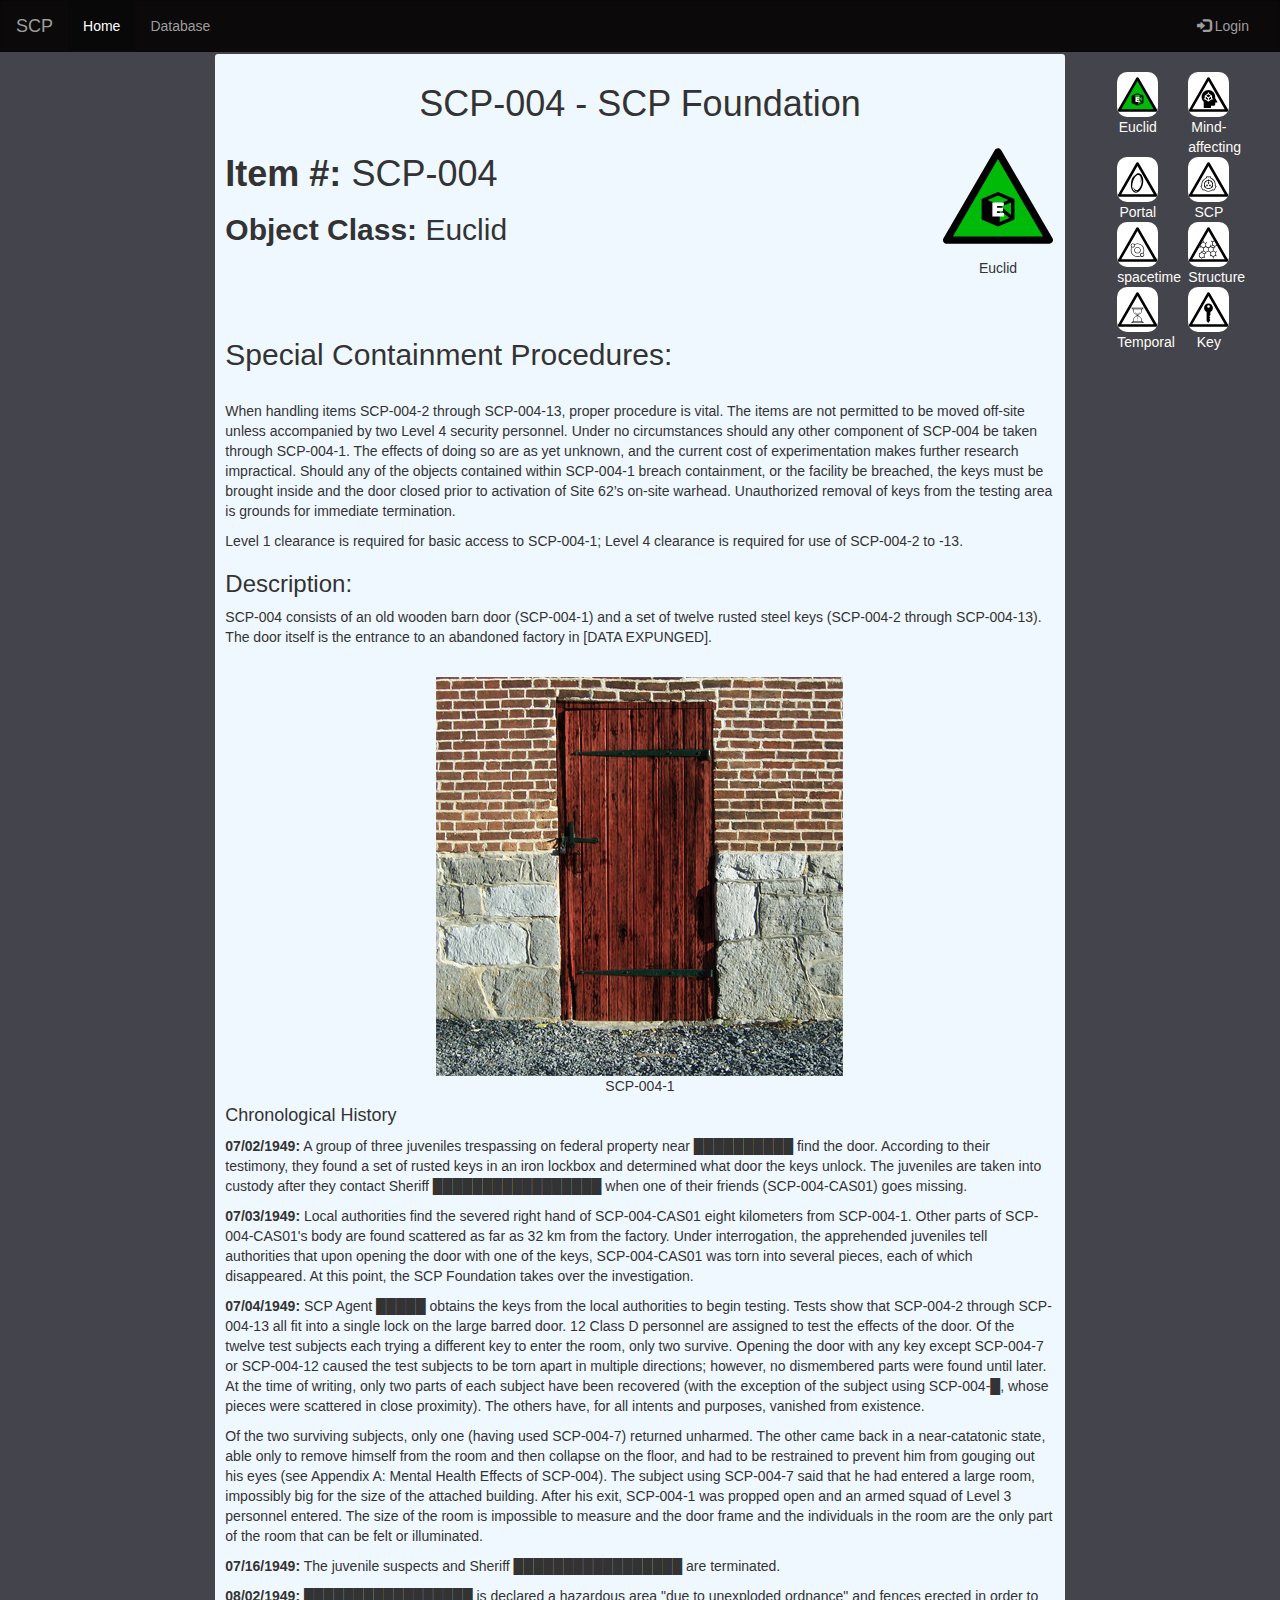
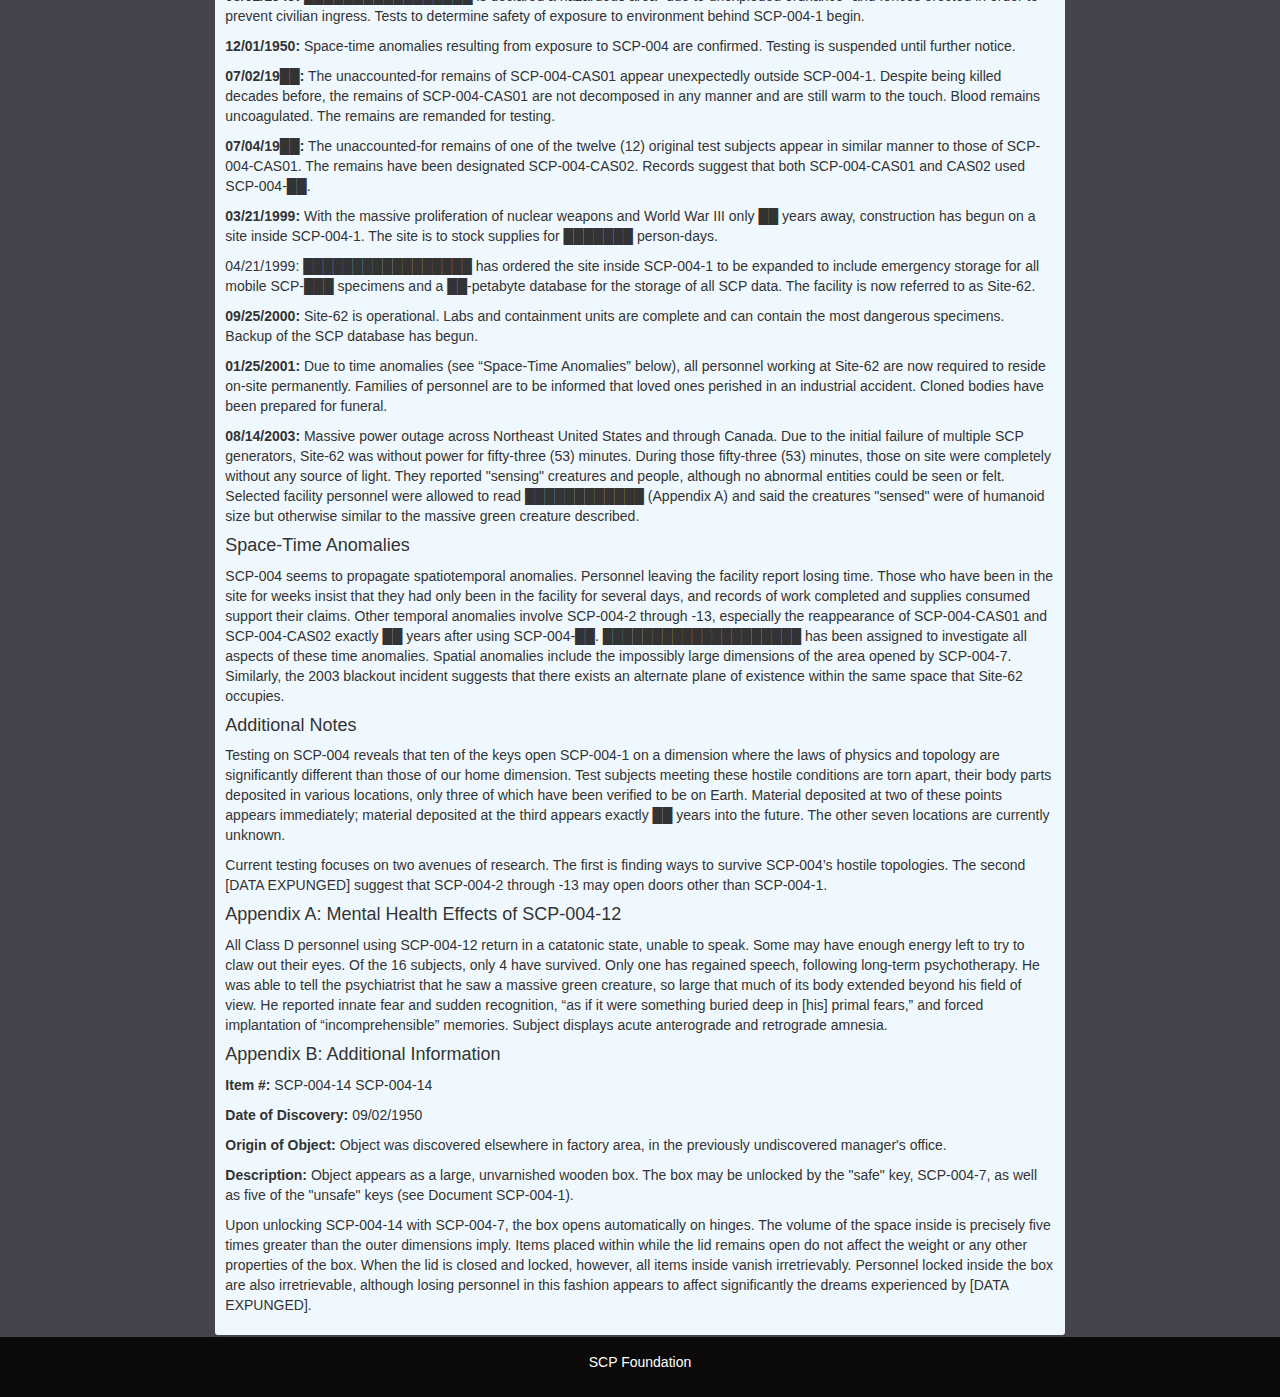
<file: SCP/scp-004.html>
<!DOCTYPE html>
<html lang="en">
  <head>
    <meta charset="utf-8" />
    <meta name="viewport" content="width=device-width, initial-scale=1" />
    <link
      rel="stylesheet"
      href="https://maxcdn.bootstrapcdn.com/bootstrap/3.4.1/css/bootstrap.min.css"
    />

    <link rel="stylesheet" href="css/style.css" />
    <title>SCP-004 - SCP Foundation</title>
  </head>
  <body>
    <nav class="navbar navbar-inverse">
      <div class="container-fluid">
        <div class="navbar-header">
          <button
            type="button"
            class="navbar-toggle"
            data-toggle="collapse"
            data-target="#myNavbar"
            type=""
            title="Toggle navigation"
          >
            <span class="icon-bar"></span>
            <span class="icon-bar"></span>
            <span class="icon-bar"></span>
          </button>
          <a class="navbar-brand" href="index.html">SCP</a>
        </div>
        <div class="collapse navbar-collapse" id="myNavbar">
          <ul class="nav navbar-nav">
            <li class="active"><a href="database.html">Home</a></li>
            <li>
              <a
                href="database.html"
                class="dropdown-toggle"
                data-toggle="dropdown"
                >Database</a
              >
              <ul class="dropdown-menu ddm">
                <li><a href="#">scp-001</a></li>
                <li><a href="scp-002.html">scp-002</a></li>
                <li><a href="scp-003.html">scp-003</a></li>
                <li><a href="scp-004.html">scp-004</a></li>
                <li><a href="scp-005.html">scp-005</a></li>
                <li><a href="scp-006.html">scp-006</a></li>
              </ul>
            </li>
          </ul>
          <ul class="nav navbar-nav navbar-right">
            <li>
              <a href="#"
                ><span class="glyphicon glyphicon-log-in"></span> Login</a
              >
            </li>
          </ul>
        </div>
      </div>
    </nav>

    <div class="container-fluid text-center">
      <div class="row content">
        <div class="col-sm-2 sidenav hidden-xs"></div>
        <div class="col-sm-8 text-left">
          <h1 class="text-center">SCP-004 - SCP Foundation</h1>
          <div class="row">
            <div class="col-12 col-md-10">
              <h1><b>Item #: </b>SCP-004</h1>
              <h2><b>Object Class: </b>Euclid</h2>
            </div>
            <div class="col-6 col-md-2 text-center hidden-xs">
              <img
                src="images/euclid.svg"
                alt="euclid"
                class="rounded float-sm-end"
              />Euclid
            </div>
          </div>
          <br />
          <br />
          <h2>Special Containment Procedures:</h2>
          <br />
          <p>
            When handling items SCP-004-2 through SCP-004-13, proper procedure
            is vital. The items are not permitted to be moved off-site unless
            accompanied by two Level 4 security personnel. Under no
            circumstances should any other component of SCP-004 be taken through
            SCP-004-1. The effects of doing so are as yet unknown, and the
            current cost of experimentation makes further research impractical.
            Should any of the objects contained within SCP-004-1 breach
            containment, or the facility be breached, the keys must be brought
            inside and the door closed prior to activation of Site 62’s on-site
            warhead. Unauthorized removal of keys from the testing area is
            grounds for immediate termination.
          </p>
          <p>
            Level 1 clearance is required for basic access to SCP-004-1; Level 4
            clearance is required for use of SCP-004-2 to -13.
          </p>
          <h3>Description:</h3>
          <p>
            SCP-004 consists of an old wooden barn door (SCP-004-1) and a set of
            twelve rusted steel keys (SCP-004-2 through SCP-004-13). The door
            itself is the entrance to an abandoned factory in [DATA EXPUNGED].
          </p>
          <br />
          <figure class="figure">
            <img
              src="images/SCP004_door.jpg"
              alt="SCP-004 Door"
              class="img-responsive center-block"
            />
            <figcaption class="figure-caption">SCP-004-1</figcaption>
          </figure>
          <h4>Chronological History</h4>
          <p>
            <b>07/02/1949:</b> A group of three juveniles trespassing on federal
            property near ██████████ find the door. According to their
            testimony, they found a set of rusted keys in an iron lockbox and
            determined what door the keys unlock. The juveniles are taken into
            custody after they contact Sheriff █████████████████ when one of
            their friends (SCP-004-CAS01) goes missing.
          </p>
          <p>
            <b>07/03/1949:</b> Local authorities find the severed right hand of
            SCP-004-CAS01 eight kilometers from SCP-004-1. Other parts of
            SCP-004-CAS01's body are found scattered as far as 32 km from the
            factory. Under interrogation, the apprehended juveniles tell
            authorities that upon opening the door with one of the keys,
            SCP-004-CAS01 was torn into several pieces, each of which
            disappeared. At this point, the SCP Foundation takes over the
            investigation.
          </p>
          <p>
            <b>07/04/1949:</b> SCP Agent █████ obtains the keys from the local
            authorities to begin testing. Tests show that SCP-004-2 through
            SCP-004-13 all fit into a single lock on the large barred door. 12
            Class D personnel are assigned to test the effects of the door. Of
            the twelve test subjects each trying a different key to enter the
            room, only two survive. Opening the door with any key except
            SCP-004-7 or SCP-004-12 caused the test subjects to be torn apart in
            multiple directions; however, no dismembered parts were found until
            later. At the time of writing, only two parts of each subject have
            been recovered (with the exception of the subject using SCP-004-█,
            whose pieces were scattered in close proximity). The others have,
            for all intents and purposes, vanished from existence.
          </p>
          <p>
            Of the two surviving subjects, only one (having used SCP-004-7)
            returned unharmed. The other came back in a near-catatonic state,
            able only to remove himself from the room and then collapse on the
            floor, and had to be restrained to prevent him from gouging out his
            eyes (see Appendix A: Mental Health Effects of SCP-004). The subject
            using SCP-004-7 said that he had entered a large room, impossibly
            big for the size of the attached building. After his exit, SCP-004-1
            was propped open and an armed squad of Level 3 personnel entered.
            The size of the room is impossible to measure and the door frame and
            the individuals in the room are the only part of the room that can
            be felt or illuminated.
          </p>
          <p>
            <b>07/16/1949:</b> The juvenile suspects and Sheriff
            █████████████████ are terminated.
          </p>
          <p>
            <b>08/02/1949:</b> █████████████████ is declared a hazardous area
            "due to unexploded ordnance" and fences erected in order to prevent
            civilian ingress. Tests to determine safety of exposure to
            environment behind SCP-004-1 begin.
          </p>
          <p>
            <b>12/01/1950:</b> Space-time anomalies resulting from exposure to
            SCP-004 are confirmed. Testing is suspended until further notice.
          </p>
          <p>
            <b>07/02/19██:</b> The unaccounted-for remains of SCP-004-CAS01
            appear unexpectedly outside SCP-004-1. Despite being killed decades
            before, the remains of SCP-004-CAS01 are not decomposed in any
            manner and are still warm to the touch. Blood remains uncoagulated.
            The remains are remanded for testing.
          </p>
          <p>
            <b>07/04/19██:</b> The unaccounted-for remains of one of the twelve
            (12) original test subjects appear in similar manner to those of
            SCP-004-CAS01. The remains have been designated SCP-004-CAS02.
            Records suggest that both SCP-004-CAS01 and CAS02 used SCP-004-██.
          </p>
          <p>
            <b>03/21/1999:</b> With the massive proliferation of nuclear weapons
            and World War III only ██ years away, construction has begun on a
            site inside SCP-004-1. The site is to stock supplies for ███████
            person-days.
          </p>
          <p>
            04/21/1999: █████████████████ has ordered the site inside SCP-004-1
            to be expanded to include emergency storage for all mobile SCP-███
            specimens and a ██-petabyte database for the storage of all SCP
            data. The facility is now referred to as Site-62.
          </p>
          <p>
            <b>09/25/2000:</b> Site-62 is operational. Labs and containment
            units are complete and can contain the most dangerous specimens.
            Backup of the SCP database has begun.
          </p>
          <p>
            <b>01/25/2001:</b> Due to time anomalies (see “Space-Time Anomalies”
            below), all personnel working at Site-62 are now required to reside
            on-site permanently. Families of personnel are to be informed that
            loved ones perished in an industrial accident. Cloned bodies have
            been prepared for funeral.
          </p>
          <p>
            <b>08/14/2003:</b> Massive power outage across Northeast United
            States and through Canada. Due to the initial failure of multiple
            SCP generators, Site-62 was without power for fifty-three (53)
            minutes. During those fifty-three (53) minutes, those on site were
            completely without any source of light. They reported "sensing"
            creatures and people, although no abnormal entities could be seen or
            felt. Selected facility personnel were allowed to read ████████████
            (Appendix A) and said the creatures "sensed" were of humanoid size
            but otherwise similar to the massive green creature described.
          </p>
          <h4>Space-Time Anomalies</h4>
          <p>
            SCP-004 seems to propagate spatiotemporal anomalies. Personnel
            leaving the facility report losing time. Those who have been in the
            site for weeks insist that they had only been in the facility for
            several days, and records of work completed and supplies consumed
            support their claims. Other temporal anomalies involve SCP-004-2
            through -13, especially the reappearance of SCP-004-CAS01 and
            SCP-004-CAS02 exactly ██ years after using SCP-004-██.
            ████████████████████ has been assigned to investigate all aspects of
            these time anomalies. Spatial anomalies include the impossibly large
            dimensions of the area opened by SCP-004-7. Similarly, the 2003
            blackout incident suggests that there exists an alternate plane of
            existence within the same space that Site-62 occupies.
          </p>
          <h4>Additional Notes</h4>
          <p>
            Testing on SCP-004 reveals that ten of the keys open SCP-004-1 on a
            dimension where the laws of physics and topology are significantly
            different than those of our home dimension. Test subjects meeting
            these hostile conditions are torn apart, their body parts deposited
            in various locations, only three of which have been verified to be
            on Earth. Material deposited at two of these points appears
            immediately; material deposited at the third appears exactly ██
            years into the future. The other seven locations are currently
            unknown.
          </p>
          <p>
            Current testing focuses on two avenues of research. The first is
            finding ways to survive SCP-004’s hostile topologies. The second
            [DATA EXPUNGED] suggest that SCP-004-2 through -13 may open doors
            other than SCP-004-1.
          </p>
          <h4>Appendix A: Mental Health Effects of SCP-004-12</h4>
          <p>
            All Class D personnel using SCP-004-12 return in a catatonic state,
            unable to speak. Some may have enough energy left to try to claw out
            their eyes. Of the 16 subjects, only 4 have survived. Only one has
            regained speech, following long-term psychotherapy. He was able to
            tell the psychiatrist that he saw a massive green creature, so large
            that much of its body extended beyond his field of view. He reported
            innate fear and sudden recognition, “as if it were something buried
            deep in [his] primal fears,” and forced implantation of
            “incomprehensible” memories. Subject displays acute anterograde and
            retrograde amnesia.
          </p>
          <h4>Appendix B: Additional Information</h4>
          <p><b>Item #:</b> SCP-004-14 SCP-004-14</p>
          <p><b>Date of Discovery:</b> 09/02/1950</p>
          <p>
            <b>Origin of Object:</b> Object was discovered elsewhere in factory
            area, in the previously undiscovered manager's office.
          </p>
          <p>
            <b>Description:</b> Object appears as a large, unvarnished wooden
            box. The box may be unlocked by the "safe" key, SCP-004-7, as well
            as five of the "unsafe" keys (see Document SCP-004-1).
          </p>
          <p>
            Upon unlocking SCP-004-14 with SCP-004-7, the box opens
            automatically on hinges. The volume of the space inside is precisely
            five times greater than the outer dimensions imply. Items placed
            within while the lid remains open do not affect the weight or any
            other properties of the box. When the lid is closed and locked,
            however, all items inside vanish irretrievably. Personnel locked
            inside the box are also irretrievable, although losing personnel in
            this fashion appears to affect significantly the dreams experienced
            by [DATA EXPUNGED].
          </p>
        </div>
        <div class="col-sm-2 sidenav hidden-xs sidetext">
          <div class="row rowbg">
            <div class="col-md-2 col-2"></div>
            <div class="col-md-4 col-4">
              <img
                src="images/euclid.svg"
                class="w-100 img-fluid"
                alt="euclid"
              />Euclid
            </div>
            <div class="col-md-4 col-4">
              <img
                src="images/mind-affecting.svg"
                alt="mind-affecting"
                class="w-100 img-fluid"
              />Mind-affecting
            </div>
          </div>
          <div class="row rowbg">
            <div class="col-md-2 col-2"></div>
            <div class="col-md-4 col-4">
              <img src="images/portal.svg" alt="portal" class="w-100" />Portal
            </div>
            <div class="col-md-4 col-4">
              <img src="images/scp.svg" alt="scp" class="w-100" />SCP
            </div>
          </div>
          <div class="row rowbg">
            <div class="col-md-2 col-2"></div>
            <div class="col-md-4 col-4">
              <img
                src="images/spacetime.svg"
                alt="spacetime"
                class="w-100"
              />spacetime
            </div>
            <div class="col-md-4 col-4">
              <img src="images/structure.svg" alt="structure" class="w-100" />
              Structure
            </div>
          </div>
          <div class="row rowbg">
            <div class="col-md-2 col-2"></div>
            <div class="col-md-4 col-4">
              <img
                src="images/temporal.svg"
                alt="temporal"
                class="w-100"
              />Temporal
            </div>
            <div class="col-md-4 col-4">
              <img src="images/key.svg" alt="key" class="w-100" />
              Key
            </div>
          </div>
        </div>
      </div>
    </div>

    <footer class="container-fluid text-center">
      <p>SCP Foundation</p>
    </footer>
    <script src="https://ajax.googleapis.com/ajax/libs/jquery/3.6.0/jquery.min.js"></script>
    <script src="https://maxcdn.bootstrapcdn.com/bootstrap/3.4.1/js/bootstrap.min.js"></script>
  </body>
</html>
</file>
<file: index.css>
a:hover img {
  border-bottom: 0px;
}
* {
  margin: 0;
  padding: 0;
  box-sizing: border-box;
}

#box-2 {
  height: 100vh;
  width: 100%;
  background-image: url(images/scp_bg.jpg);
  background-size: cover;
  display: table;
  background-attachment: fixed;
  text-align: center;
}

h1 {
  font-family: arial black;
  font-size: 50px;
  color: white;
  margin: 0px;
  text-align: center;
  vertical-align: middle;
}

@media (min-width: 576px) {
  #logoimage1 {
    width: 50%;
    margin-top: 200px;
  }
}

@media (max-width: 575px) {
  #logoimage1 {
    width: 50%;
    margin-top: 200px;
  }
}

@media (min-width: 768px) {
  #logoimage1 {
    width: 40%;
    margin-top: 200px;
  }
}

@media (min-width: 991px) {
  #logoimage1 {
    width: 35%;
    margin-top: 20%;
  }
}

@media (min-width: 1200px) {
  #logoimage1 {
    width: 25%;
    margin-top: 200px;
  }
}

@media (min-width: 300px) {
  #heading1 {
    font-size: 18px;
    margin-top: 20px;
  }
}

@media (min-width: 576px) {
  #heading1 {
    font-size: 25px;
    margin-top: 20px;
  }
}

@media (min-width: 991px) {
  #heading1 {
    font-size: 25px;
  }
}

@media (min-width: 1200px) {
  #heading1 {
    font-size: 35px;
  }
}

@media (min-width: 767px) {
  #heading1 {
    font-size: 25px;
  }
}

@media (min-width: 576px) {
  #heading1 {
    font-size: 25px;
  }
}

@media (min-width: 1200px) {
  #button1 {
    font-size: 20px;
  }
}

#button1 {
  margin-top: 30px;
  background-color: black;
  border-color: black;
}

#button1:hover {
  background-color: white;
  color: black;
  border-color: white;
}

a:hover {
  color: #000000;
}

a:hover {
  color: #636262;
}
</file>
<file: css/style.css>
body {
  background-color: #44444c;
}
.ddm {
  background-color: white;
  margin-bottom: 0;
  border-radius: 0;
  border: 0;
  padding: 0;
  font-size: 1.2em;
  font-weight: bold;
  text-align: center;
  cursor: pointer;
}
.col-sm-8 {
  margin-left: 0px;
  border: #44444c 2px solid;
  border-radius: 5px;
  padding: 10px;
  background-color: aliceblue;
}

/* Side nav bar buttons vertical */

/* Remove the navbar's default margin-bottom and rounded borders */
.navbar {
  margin-bottom: 0;
  border-radius: 0;
  background-color: #0b0909;
}

/* Set height of the grid so .sidenav can be 100% (adjust as needed) */
.row.content {
  height: 450px;
}

/* Set gray background color and 100% height */
.sidenav {
  padding-top: 20px;
  background-color: #44444c;
  min-height: 100vh;
  height: auto;
}

/* Set black background color, white text and some padding */
footer {
  background-color: #0b0909;
  color: white;
  padding: 15px;
}

/* On small screens, set height to 'auto' for sidenav and grid */
@media screen and (max-width: 767px) {
  .sidenav {
    height: auto;
    padding: 15px;
  }
  .row.content {
    height: auto;
  }
}
figure {
  text-align: center;
}
.sidetext {
  text-align: center;
  color: rgb(255, 252, 247);
}
.sidetext img {
  background-color: white;
  border-radius: 10px;
}
.heading h1 {
  text-align: center;
  color: rgb(255, 252, 247);
}
.card-body h3 a {
  text-align: center;
  text-decoration: none;
  color: red;
}
.card-text {
  font-size: 20px;
}
.casefile {
  font-size: 50px;
}
</file>
<file: SCP/css/style.css>
body {
  background-color: #44444c;
}
.ddm {
  background-color: white;
  margin-bottom: 0;
  border-radius: 0;
  border: 0;
  padding: 0;
  font-size: 1.2em;
  font-weight: bold;
  text-align: center;
  cursor: pointer;
}
.col-sm-8 {
  margin-left: 0px;
  border: #44444c 2px solid;
  border-radius: 5px;
  padding: 10px;
  background-color: aliceblue;
}

/* Side nav bar buttons vertical */

/* Remove the navbar's default margin-bottom and rounded borders */
.navbar {
  margin-bottom: 0;
  border-radius: 0;
  background-color: #0b0909;
}

/* Set height of the grid so .sidenav can be 100% (adjust as needed) */
.row.content {
  height: 450px;
}

/* Set gray background color and 100% height */
.sidenav {
  padding-top: 20px;
  background-color: #44444c;
  min-height: 100vh;
  height: auto;
}

/* Set black background color, white text and some padding */
footer {
  background-color: #0b0909;
  color: white;
  padding: 15px;
}

/* On small screens, set height to 'auto' for sidenav and grid */
@media screen and (max-width: 767px) {
  .sidenav {
    height: auto;
    padding: 15px;
  }
  .row.content {
    height: auto;
  }
}
figure {
  text-align: center;
}
.sidetext {
  text-align: center;
  color: rgb(255, 252, 247);
}
.sidetext img {
  background-color: white;
  border-radius: 10px;
}
.heading h1 {
  text-align: center;
  color: rgb(255, 252, 247);
}
.card-body h3 a {
  text-align: center;
  text-decoration: none;
  color: red;
}
.card-text {
  font-size: 20px;
}
.casefile {
  font-size: 50px;
}
</file>
